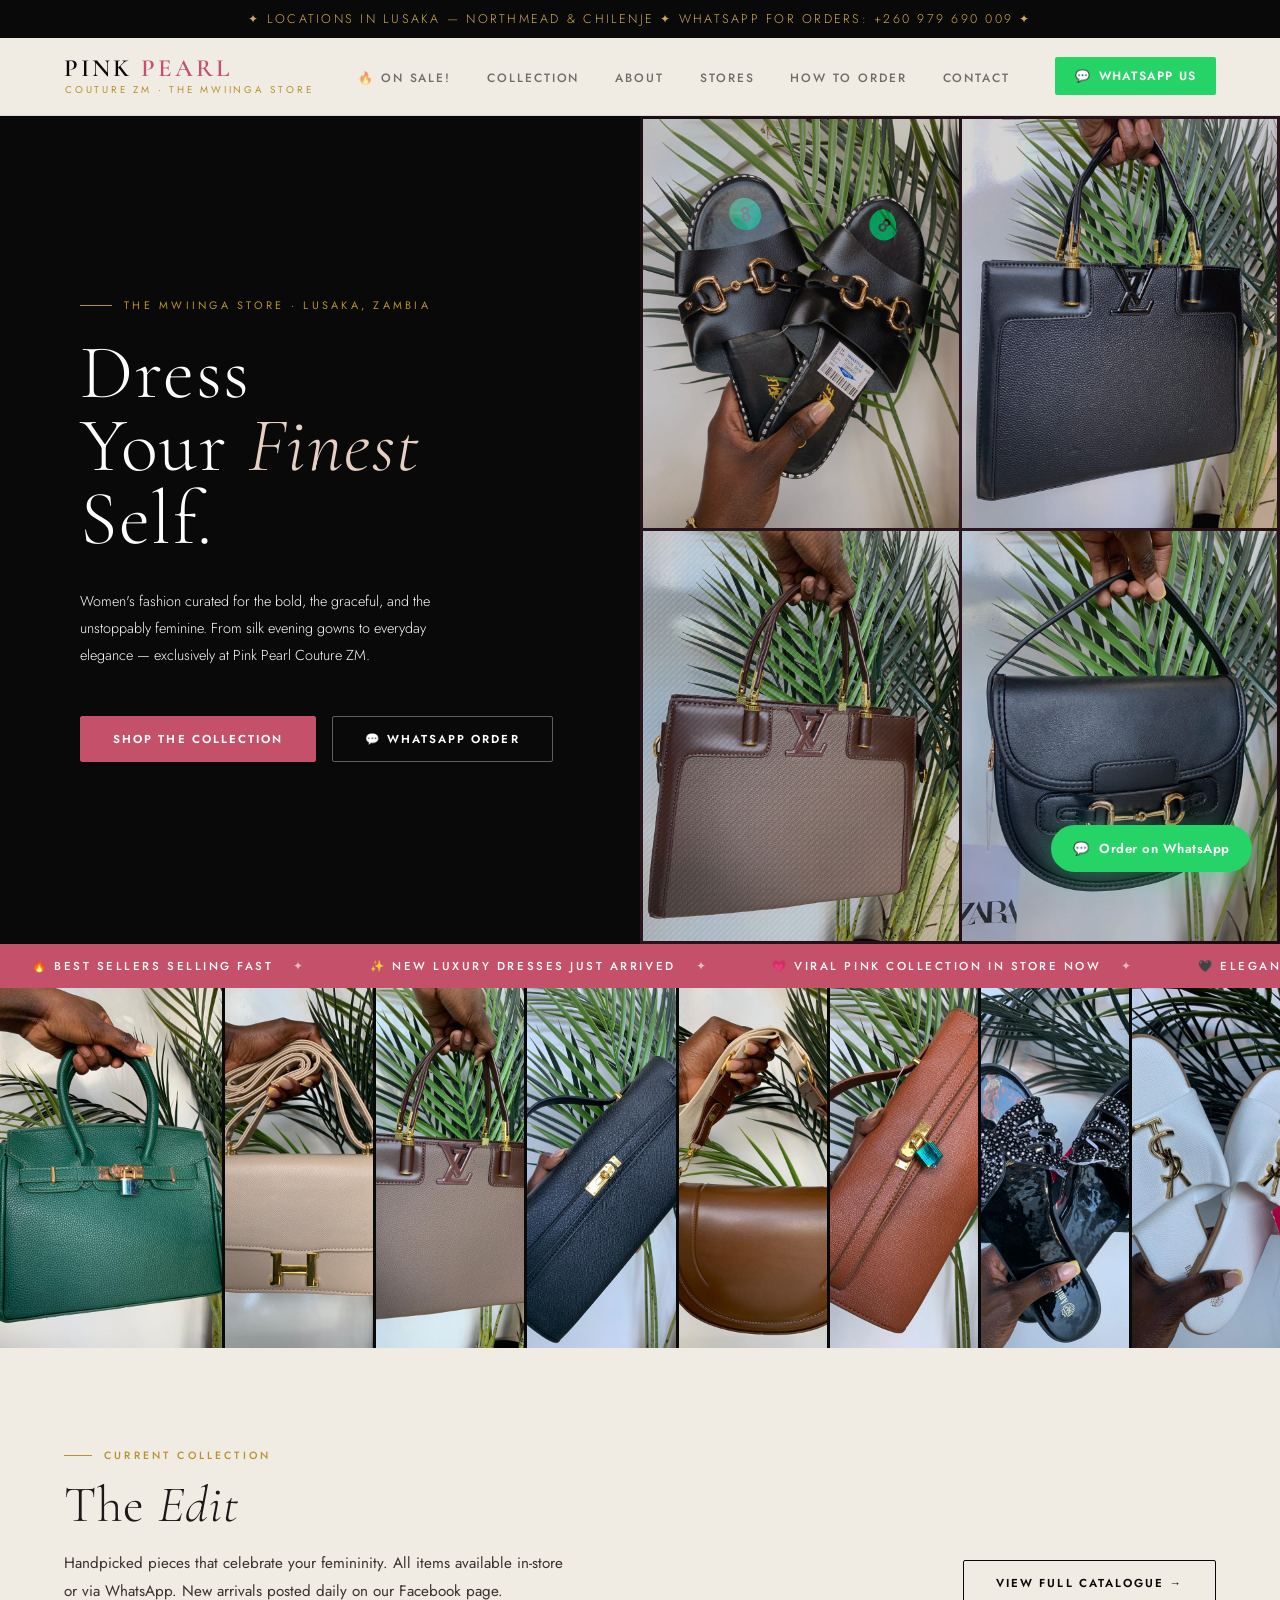
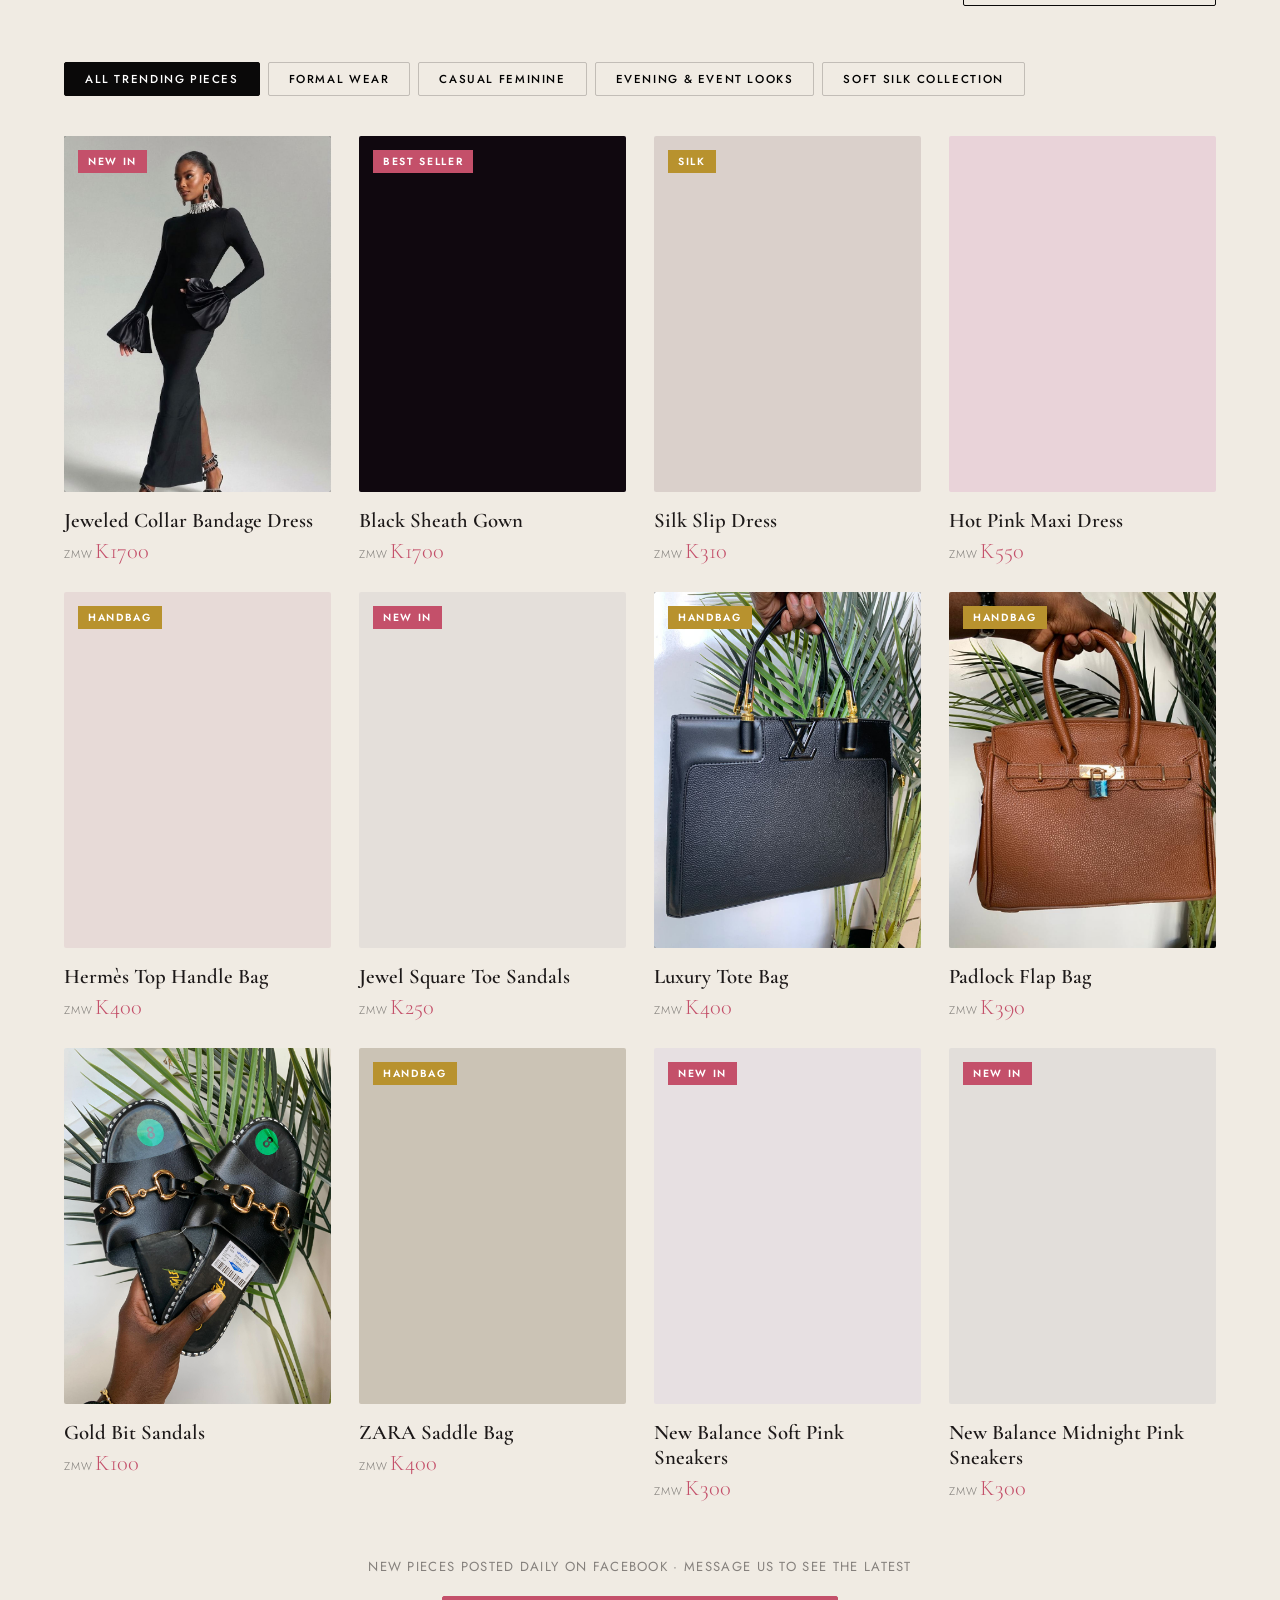
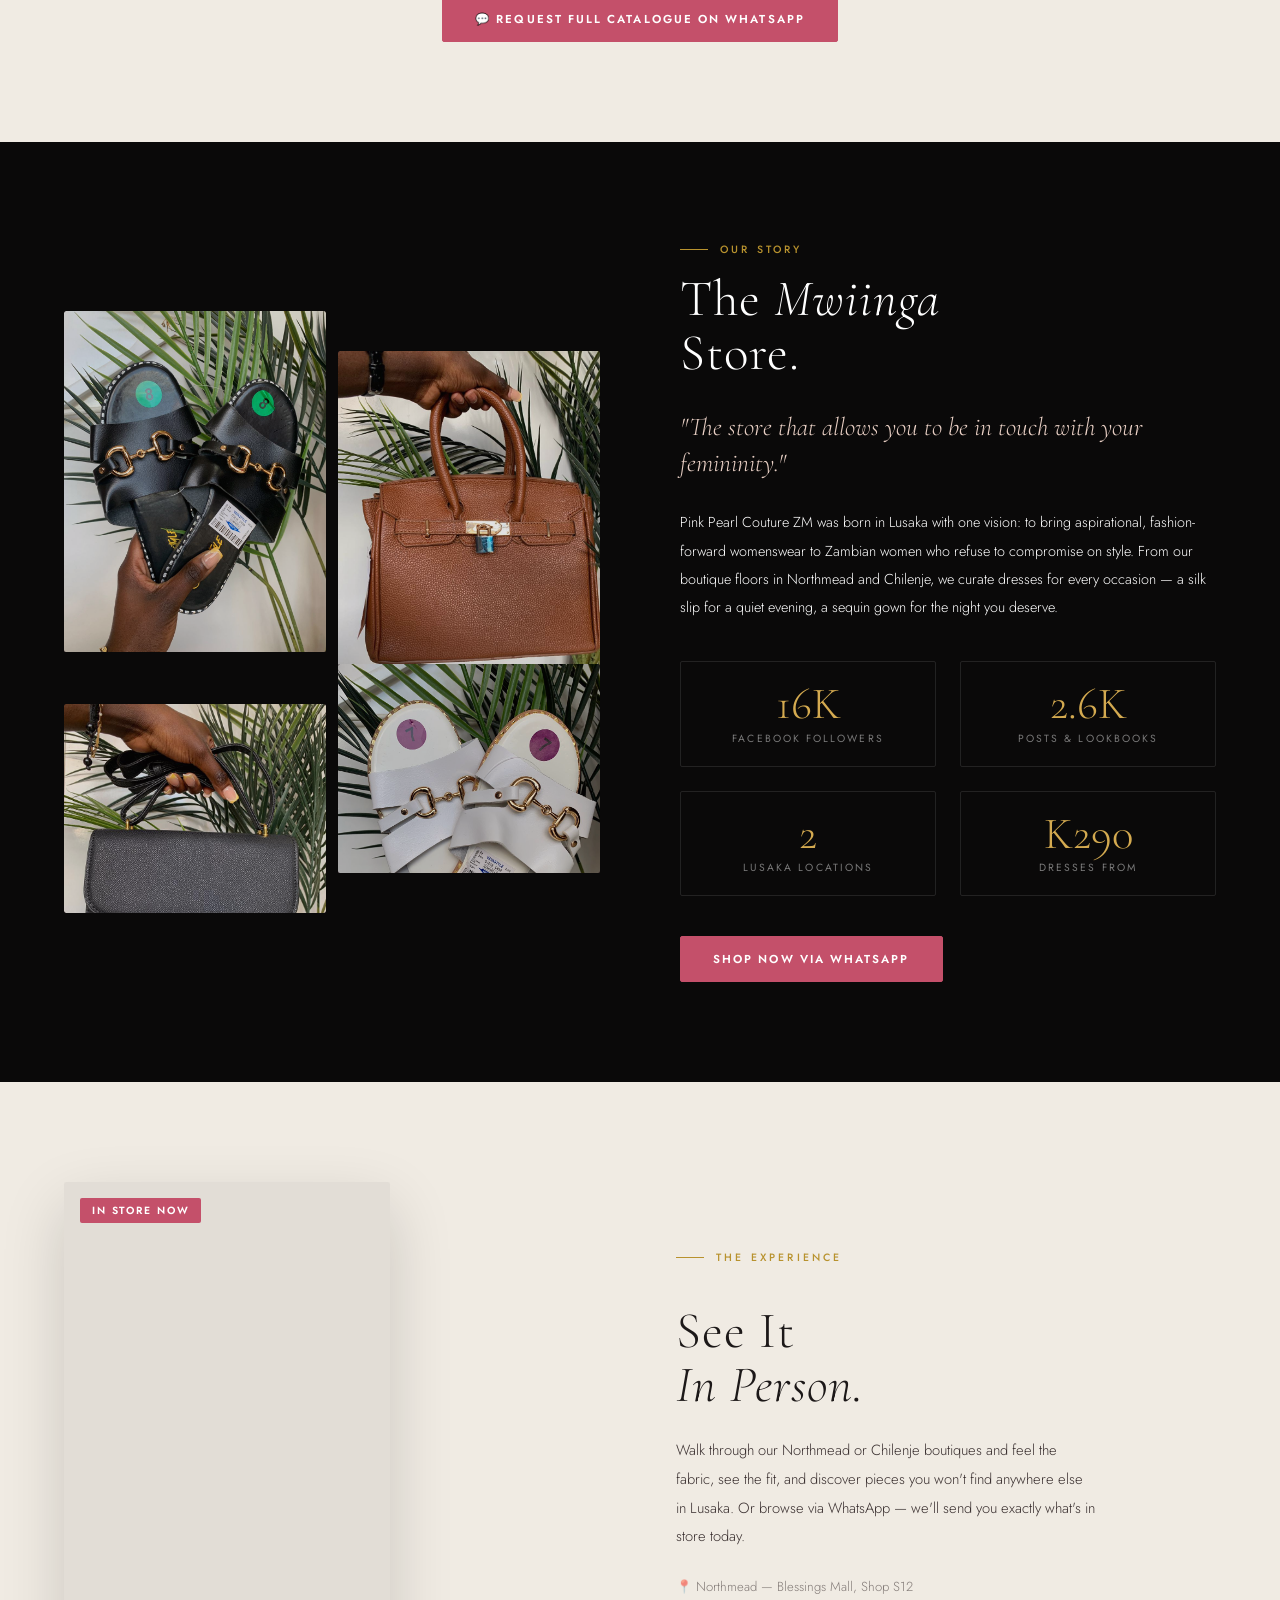
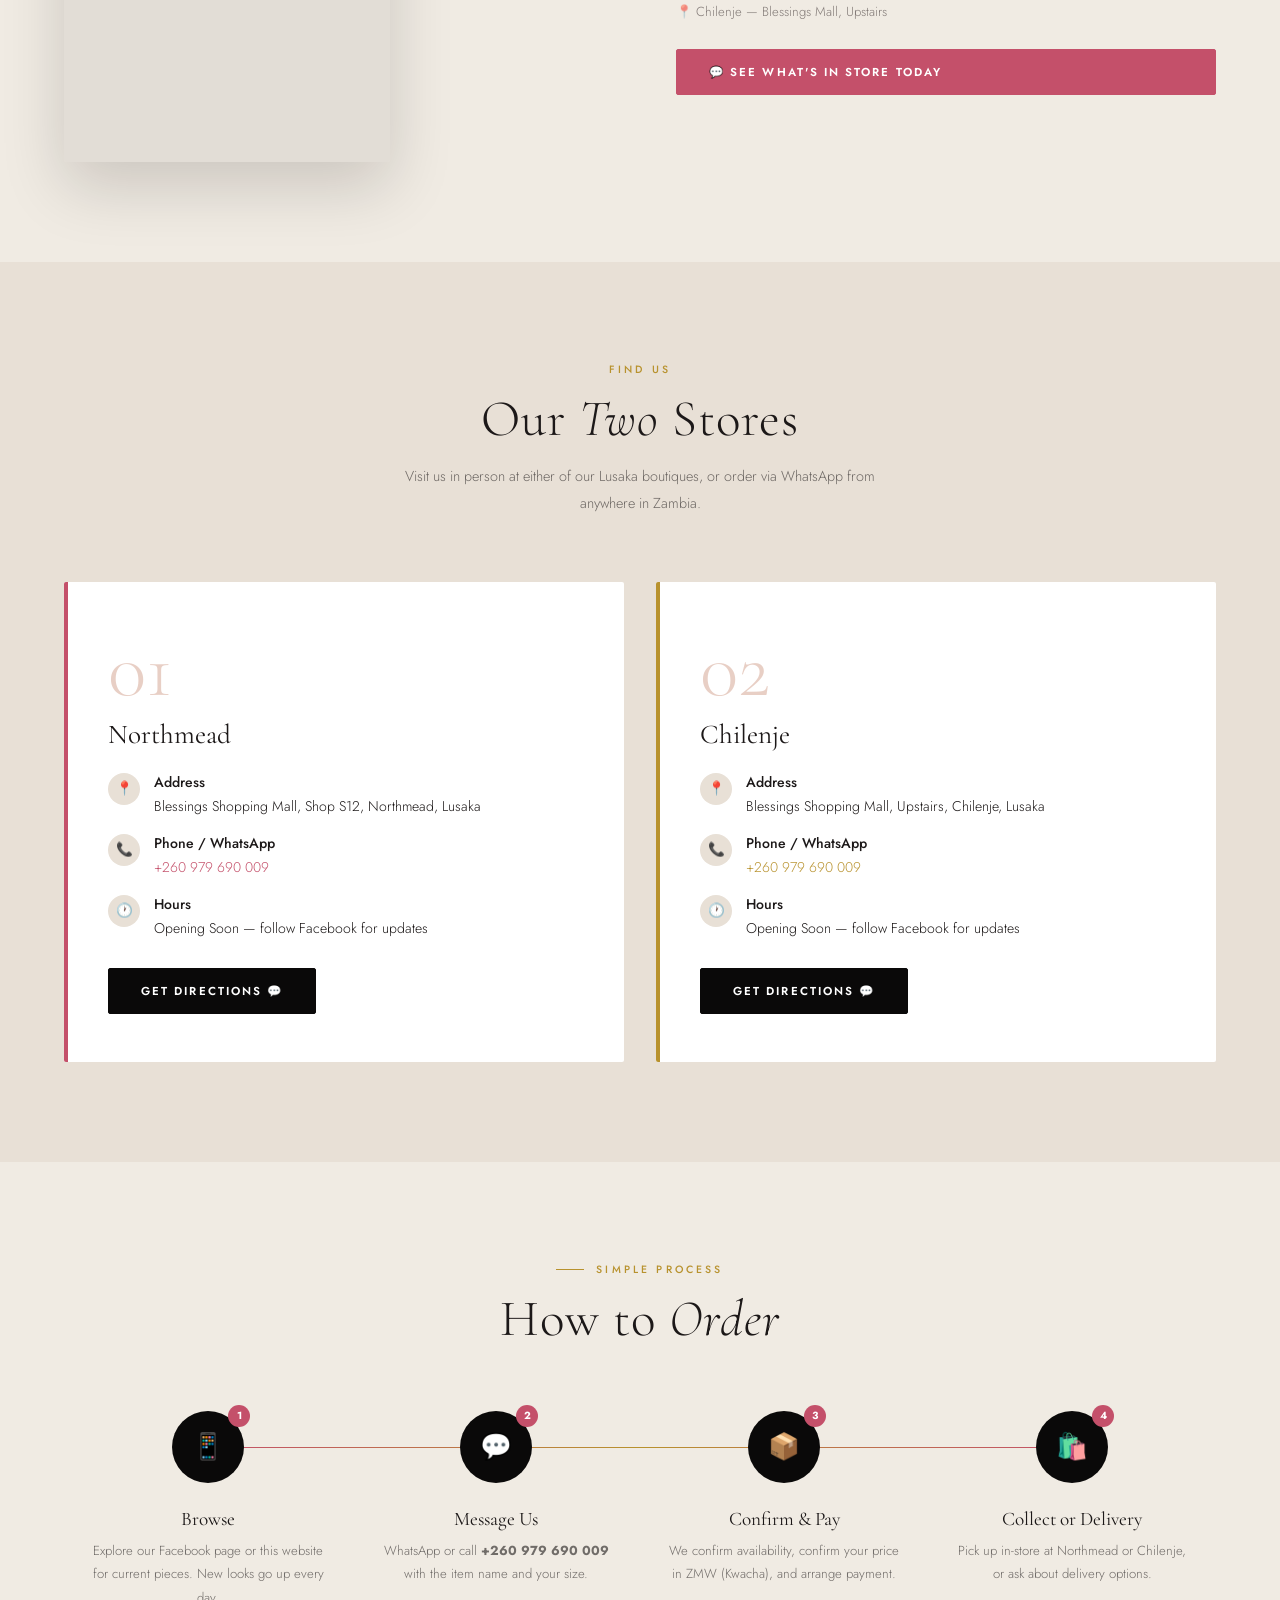
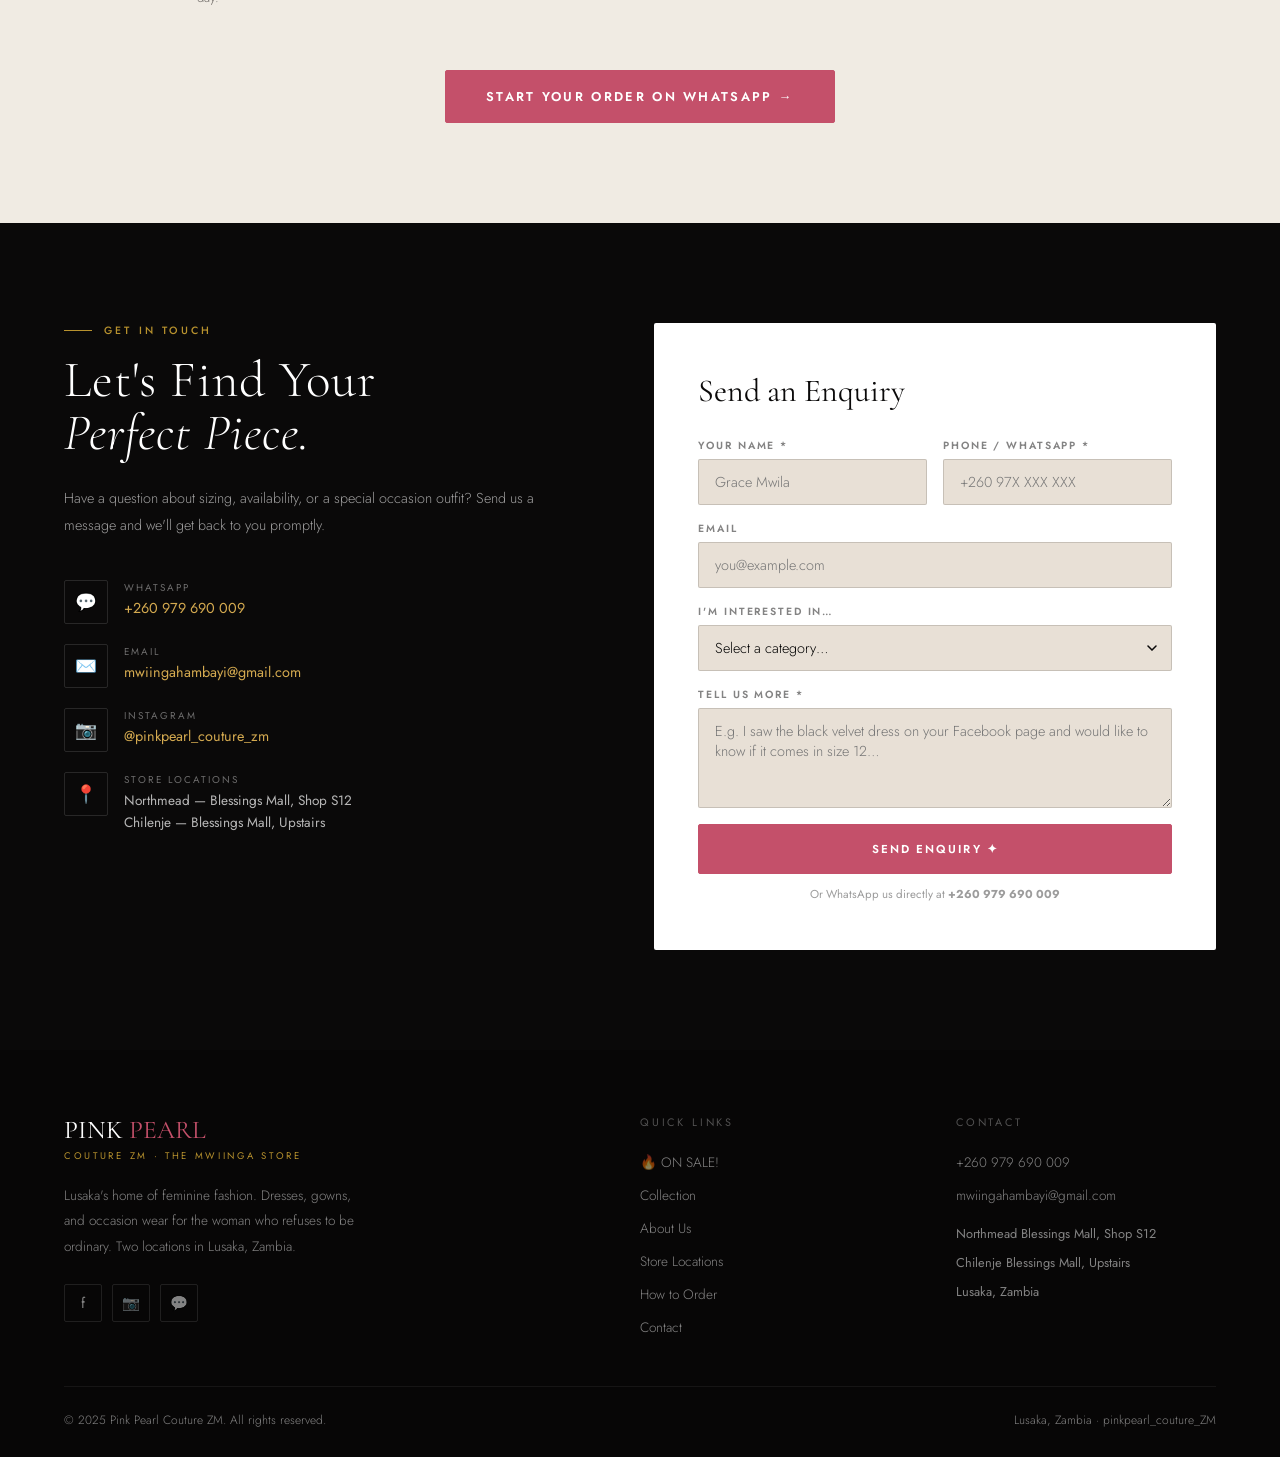
<file: index.html>
<!DOCTYPE html>
<html lang="en">
<head>
  <meta charset="UTF-8" />
  <meta name="viewport" content="width=device-width, initial-scale=1.0" />
  <!-- PRIMARY SEO -->
<title>Pink Pearl Couture ZM | Luxury Women's Fashion Boutique in Lusaka</title>

<meta
  name="description"
  content="Pink Pearl Couture ZM is a luxury women's fashion boutique in Lusaka, Zambia offering dresses, heels, handbags, silk gowns, evening wear and trending feminine fashion."
/>

<meta
  name="keywords"
  content="Pink Pearl Couture, Lusaka boutique, women's fashion Zambia, dresses Lusaka, heels Zambia, handbags Zambia, luxury fashion Lusaka, evening dresses Zambia, feminine fashion Zambia"
/>

<meta name="author" content="Pink Pearl Couture ZM" />

<meta name="robots" content="index, follow" />

<meta name="theme-color" content="#ff2b75" />

<!-- OPEN GRAPH / FACEBOOK -->
<meta property="og:type" content="website" />

<meta
  property="og:title"
  content="Pink Pearl Couture ZM | Luxury Women's Fashion Boutique"
/>

<meta
  property="og:description"
  content="Luxury dresses, handbags, heels and feminine fashion in Lusaka, Zambia."
/>

<meta
  property="og:image"
  content="https://yourdomain.com/assets/images/gallery/WhatsApp%20Image%202026-05-29%20at%2011.19.01.jpeg"
/>

<meta
  property="og:url"
  content="https://yourdomain.com"
/>

<meta property="og:site_name" content="Pink Pearl Couture ZM" />

<!-- TWITTER / X -->
<meta name="twitter:card" content="summary_large_image" />

<meta
  name="twitter:title"
  content="Pink Pearl Couture ZM"
/>

<meta
  name="twitter:description"
  content="Luxury women's fashion boutique in Lusaka, Zambia."
/>

<meta
  name="twitter:image"
  content="https://yourdomain.com/assets/images/gallery/WhatsApp%20Image%202026-05-29%20at%2011.19.01.jpeg"
/>

<!-- CANONICAL -->
<link
  rel="canonical"
  href="https://yourdomain.com"
/>
  <link rel="preconnect" href="https://fonts.googleapis.com" />
  <link rel="preconnect" href="https://fonts.gstatic.com" crossorigin />
  <link href="https://fonts.googleapis.com/css2?family=Cormorant+Garamond:ital,wght@0,300;0,400;0,600;1,300;1,400&family=Jost:wght@300;400;500;600&display=swap" rel="stylesheet" />
  <link rel="preload" as="image" href="./assets/images/gallery/WhatsApp%20Image%202026-05-29%20at%2011.19.01.jpeg" fetchpriority="high" />
  <link rel="stylesheet" href="./assets/css/style.css" />
</head>
<body>

<!-- ANNOUNCEMENT -->
<div class="announce">
  ✦ Locations in Lusaka — Northmead & Chilenje ✦ WhatsApp for Orders: +260 979 690 009 ✦
</div>

<!-- NAVBAR -->
<nav class="nav" id="nav">
  <div class="nav__inner">
    <a href="#" class="nav__logo">
      <span class="nav__logo-main">PINK <span>PEARL</span></span>
      <span class="nav__logo-sub">Couture ZM · The Mwiinga Store</span>
    </a>
    <ul class="nav__links">
      <li><a href="./on-sale.html">🔥 ON SALE!</a></li>
      <li><a href="#catalogue">Collection</a></li>
      <li><a href="#about">About</a></li>
      <li><a href="#locations">Stores</a></li>
      <li><a href="#order">How to Order</a></li>
      <li><a href="#contact">Contact</a></li>
    </ul>
    <div class="nav__actions">
      <a href="https://wa.me/260979690009" class="nav__wa" target="_blank" rel="noopener noreferrer">
        <span>💬</span> WhatsApp Us
      </a>
    </div>
    <button class="hamburger" id="ham" aria-label="Menu">
      <span></span><span></span><span></span>
    </button>
  </div>
  <ul class="mobile-nav" id="mobileNav">
    <li><a href="./on-sale.html">🔥 ON SALE!</a></li>
    <li><a href="#catalogue">Collection</a></li>
    <li><a href="#about">About</a></li>
    <li><a href="#locations">Stores</a></li>
    <li><a href="#order">How to Order</a></li>
    <li><a href="#contact">Contact</a></li>
    <li>
      <a href="https://wa.me/260979690009" target="_blank"
         style="display:flex;align-items:center;gap:8px;background:#25d366;color:#fff;padding:14px 24px;border-radius:2px;font-weight:600;font-size:0.78rem;letter-spacing:0.12em;text-transform:uppercase;">
        💬 WhatsApp: +260 979 690 009
      </a>
    </li>
  </ul>
</nav>

<!-- HERO -->
<header class="hero">
  <div class="hero__left">
    <div class="hero__eyebrow">The Mwiinga Store · Lusaka, Zambia</div>
    <h1 class="reveal">
      Dress<br/>
      Your <em>Finest</em><br/>
      Self.
    </h1>
    <p class="hero__sub reveal">
      Women's fashion curated for the bold, the graceful, and the unstoppably feminine. From silk evening gowns to everyday elegance — exclusively at Pink Pearl Couture ZM.
    </p>
    <div class="hero__ctas reveal">
      <a href="#catalogue" class="btn btn-pink">Shop the Collection</a>
      <a href="https://wa.me/260979690009?text=Hi%2C%20I%20saw%20your%20collection%20and%20would%20like%20to%20enquire" target="_blank" class="btn btn-ghost">💬 WhatsApp Order</a>
    </div>
  </div>
  <div class="hero__right">
    <div class="hero__right-bg"></div>
    <div class="hero__grid">
      <!-- Hero grid: real product photos — largest file first for maximum impact -->
      <div class="hero__grid-item">
        <img src="./assets/images/gallery/WhatsApp%20Image%202026-05-29%20at%2011.19.01.jpeg"
             alt="Pink Pearl Couture — Feature Look"
             class="hero__grid-photo"
             loading="eager"
             fetchpriority="high"
             decoding="async">
      </div>
      <div class="hero__grid-item">
        <img src="./assets/images/gallery/WhatsApp%20Image%202026-05-29%20at%2011.18.35%20%281%29.jpeg"
             alt="Pink Pearl Couture — Evening Wear"
             class="hero__grid-photo"
             loading="eager">
      </div>
      <div class="hero__grid-item">
        <img src="./assets/images/gallery/WhatsApp%20Image%202026-05-29%20at%2011.18.35%20%282%29.jpeg"
             alt="Pink Pearl Couture — Fashion"
             class="hero__grid-photo"
             loading="eager">
      </div>
      <div class="hero__grid-item">
        <img src="./assets/images/gallery/WhatsApp%20Image%202026-05-29%20at%2011.18.39.jpeg"
             alt="Pink Pearl Couture — Style"
             class="hero__grid-photo"
             loading="eager">
      </div>
    </div>
  </div>
</header>

<!-- TICKER -->
<div class="ticker" aria-hidden="true">
  <div class="ticker__track">

    <span class="ticker__item">🔥 BEST SELLERS SELLING FAST</span>

    <span class="ticker__item">✨ New Luxury Dresses Just Arrived</span>

    <span class="ticker__item">💗 Viral Pink Collection In Store Now</span>

    <span class="ticker__item">🖤 Elegant Evening Pieces Available Today</span>

    <span class="ticker__item">👠 Trending Heels & Luxury Shoes</span>

    <span class="ticker__item">👜 Handbags Customers Keep Asking For</span>

    <span class="ticker__item">💎 Premium Looks Without Premium Prices</span>

    <span class="ticker__item">🌸 New Feminine Styles Added Daily</span>

    <span class="ticker__item">🔥 Limited Pieces — Once Gone, They're Gone</span>

    <span class="ticker__item">✨ Ready-To-Wear Looks Available Right Now</span>

    <span class="ticker__item">💬 Shop Instantly Via WhatsApp</span>

    <span class="ticker__item">📍 Visit Our Northmead & Chilenje Stores</span>

    <!-- DUPLICATED FOR SMOOTH LOOP -->

    <span class="ticker__item">🔥 BEST SELLERS SELLING FAST</span>

    <span class="ticker__item">✨ New Luxury Dresses Just Arrived</span>

    <span class="ticker__item">💗 Viral Pink Collection In Store Now</span>

    <span class="ticker__item">🖤 Elegant Evening Pieces Available Today</span>

    <span class="ticker__item">👠 Trending Heels & Luxury Shoes</span>

    <span class="ticker__item">👜 Handbags Customers Keep Asking For</span>

    <span class="ticker__item">💎 Premium Looks Without Premium Prices</span>

    <span class="ticker__item">🌸 New Feminine Styles Added Daily</span>

    <span class="ticker__item">🔥 Limited Pieces — Once Gone, They're Gone</span>

    <span class="ticker__item">✨ Ready-To-Wear Looks Available Right Now</span>

    <span class="ticker__item">💬 Shop Instantly Via WhatsApp</span>

    <span class="ticker__item">📍 Visit Our Northmead & Chilenje Stores</span>

  </div>
</div>

<!-- GALLERY STRIP — 8 images, expand-on-hover accordion layout -->
<section class="gallery-strip" aria-label="Pink Pearl Couture — Fashion Gallery">
  <div class="gallery-strip__inner">

    <div class="gallery-strip__item">
      <img src="./assets/images/gallery/WhatsApp%20Image%202026-05-29%20at%2011.19.02%20%281%29.jpeg"
           alt="Pink Pearl Couture Collection" class="gallery-strip__img" loading="lazy">
      <div class="gallery-strip__overlay">
        <a href="https://wa.me/260979690009?text=Hi%2C%20I%27d%20like%20to%20enquire%20about%20this%20piece"
           target="_blank" class="gallery-strip__wa">💬 Enquire</a>
      </div>
    </div>

    <div class="gallery-strip__item">
      <img src="./assets/images/gallery/WhatsApp%20Image%202026-05-29%20at%2011.19.03%20%281%29.jpeg"
           alt="Pink Pearl Couture — Luxury Handbag" class="gallery-strip__img" loading="lazy" decoding="async">
      <div class="gallery-strip__overlay">
        <a href="https://wa.me/260979690009?text=Hi%2C%20I%27d%20like%20to%20enquire%20about%20this%20piece"
           target="_blank" class="gallery-strip__wa">💬 Enquire</a>
      </div>
    </div>

    <div class="gallery-strip__item">
      <img src="./assets/images/gallery/WhatsApp%20Image%202026-05-29%20at%2011.19.04%20%281%29.jpeg"
           alt="Pink Pearl Couture Collection" class="gallery-strip__img" loading="lazy">
      <div class="gallery-strip__overlay">
        <a href="https://wa.me/260979690009?text=Hi%2C%20I%27d%20like%20to%20enquire%20about%20this%20piece"
           target="_blank" class="gallery-strip__wa">💬 Enquire</a>
      </div>
    </div>

    <div class="gallery-strip__item">
      <img src="./assets/images/gallery/WhatsApp%20Image%202026-05-29%20at%2011.19.04%20%282%29.jpeg"
           alt="Pink Pearl Couture Collection" class="gallery-strip__img" loading="lazy">
      <div class="gallery-strip__overlay">
        <a href="https://wa.me/260979690009?text=Hi%2C%20I%27d%20like%20to%20enquire%20about%20this%20piece"
           target="_blank" class="gallery-strip__wa">💬 Enquire</a>
      </div>
    </div>

    <div class="gallery-strip__item">
      <img src="./assets/images/gallery/WhatsApp%20Image%202026-05-29%20at%2011.19.01%20%281%29.jpeg"
           alt="Pink Pearl Couture Collection" class="gallery-strip__img" loading="lazy">
      <div class="gallery-strip__overlay">
        <a href="https://wa.me/260979690009?text=Hi%2C%20I%27d%20like%20to%20enquire%20about%20this%20piece"
           target="_blank" class="gallery-strip__wa">💬 Enquire</a>
      </div>
    </div>

    <div class="gallery-strip__item">
      <img src="./assets/images/gallery/WhatsApp%20Image%202026-05-29%20at%2011.19.01%20%282%29.jpeg"
           alt="Pink Pearl Couture Collection" class="gallery-strip__img" loading="lazy">
      <div class="gallery-strip__overlay">
        <a href="https://wa.me/260979690009?text=Hi%2C%20I%27d%20like%20to%20enquire%20about%20this%20piece"
           target="_blank" class="gallery-strip__wa">💬 Enquire</a>
      </div>
    </div>

    <div class="gallery-strip__item">
      <img src="./assets/images/gallery/WhatsApp%20Image%202026-05-29%20at%2011.19.02.jpeg"
           alt="Pink Pearl Couture Collection" class="gallery-strip__img" loading="lazy">
      <div class="gallery-strip__overlay">
        <a href="https://wa.me/260979690009?text=Hi%2C%20I%27d%20like%20to%20enquire%20about%20this%20piece"
           target="_blank" class="gallery-strip__wa">💬 Enquire</a>
      </div>
    </div>

    <div class="gallery-strip__item">
      <img src="./assets/images/gallery/WhatsApp%20Image%202026-05-29%20at%2011.19.02%20%282%29.jpeg"
           alt="Pink Pearl Couture Collection" class="gallery-strip__img" loading="lazy">
      <div class="gallery-strip__overlay">
        <a href="https://wa.me/260979690009?text=Hi%2C%20I%27d%20like%20to%20enquire%20about%20this%20piece"
           target="_blank" class="gallery-strip__wa">💬 Enquire</a>
      </div>
    </div>

  </div>
</section>

<!-- CATALOGUE -->
<section class="catalogue" id="catalogue">
  <div class="container">
    <div class="catalogue__header">
      <div class="catalogue__intro">
        <div class="section-label">Current Collection</div>
        <h2 class="section-title">The <em>Edit</em></h2>
        <p>Handpicked pieces that celebrate your femininity. All items available in-store or via WhatsApp. New arrivals posted daily on our Facebook page.</p>
      </div>
      <a href="./on-sale.html" class="btn btn-outline-dark">View Full Catalogue →</a>
    </div>

    <div class="catalogue__filters">
      <button class="filter-btn active" onclick="filterCat(this,'all')">All Trending Pieces</button>
      <button class="filter-btn" onclick="filterCat(this,'formal')">Formal Wear</button>
      <button class="filter-btn" onclick="filterCat(this,'casual')">Casual Feminine</button>
      <button class="filter-btn" onclick="filterCat(this,'evening')">Evening & Event Looks</button>
      <button class="filter-btn" onclick="filterCat(this,'silk')"> Soft Silk Collection</button>
    </div>

    <div class="catalogue__grid" id="catalogueGrid">

      <!-- Jeweled Collar Bandage Dress -->
      <div class="product-card reveal" data-cat="evening">
        <div class="product-card__img bg-ink">
          <img src="./assets/images/gallery/1780106942290.png"
               alt="Jeweled Collar Bandage Dress"
               class="product-card__photo"
               loading="lazy"
               decoding="async">
          <div class="product-card__badge">New In</div>
          <a href="https://wa.me/260979690009?text=Hi%2C%20I%27m%20interested%20in%20the%20Jeweled%20Collar%20Bandage%20Dress%20K1700" target="_blank" class="product-card__wa" title="Order on WhatsApp">💬</a>
        </div>
        <div class="product-card__name">Jeweled Collar Bandage Dress</div>
        <div class="product-card__meta">
          <div class="product-card__price"><span>ZMW</span>K1700</div>
        </div>
      </div>

      <!-- Black Sheath Gown -->
      <div class="product-card reveal" data-cat="evening">
        <div class="product-card__img" style="background:#110810;">
          <img src="./assets/images/gallery/1780106793559.png"
               alt="Black Sheath Gown"
               class="product-card__photo"
               loading="lazy"
               decoding="async">
          <div class="product-card__badge">Best Seller</div>
          <a href="https://wa.me/260979690009?text=Hi%2C%20I%27m%20interested%20in%20the%20Black%20Sheath%20Gown%20K1700" target="_blank" class="product-card__wa" title="Order on WhatsApp">💬</a>
        </div>
        <div class="product-card__name">Black Sheath Gown</div>
        <div class="product-card__meta">
          <div class="product-card__price"><span>ZMW</span>K1700</div>
        </div>
      </div>

      <!-- Silk Slip Dress -->
      <div class="product-card reveal" data-cat="silk">
        <div class="product-card__img bg-dusty">
          <img src="./assets/images/gallery/1780109451603.png"
               alt="Silk Slip Dress"
               class="product-card__photo"
               loading="lazy"
               decoding="async">
          <div class="product-card__badge gold">Silk</div>
          <a href="https://wa.me/260979690009?text=Hi%2C%20I%27m%20interested%20in%20the%20Silk%20Slip%20Dress%20K310" target="_blank" class="product-card__wa">💬</a>
        </div>
        <div class="product-card__name">Silk Slip Dress</div>
        <div class="product-card__meta">
          <div class="product-card__price"><span>ZMW</span>K310</div>
        </div>
      </div>

      <!-- Hot Pink Maxi Dress -->
      <div class="product-card reveal" data-cat="casual">
        <div class="product-card__img bg-pink">
          <img src="./assets/images/gallery/1780105117711.png"
               alt="Hot Pink Maxi Dress"
               class="product-card__photo"
               loading="lazy"
               decoding="async">
          <a href="https://wa.me/260979690009?text=Hi%2C%20I%27m%20interested%20in%20the%20Hot%20Pink%20Maxi%20Dress%20K550" target="_blank" class="product-card__wa">💬</a>
        </div>
        <div class="product-card__name">Hot Pink Maxi Dress</div>
        <div class="product-card__meta">
          <div class="product-card__price"><span>ZMW</span>K550</div>
        </div>
      </div>

      <!-- Hermes Top Handle Bag -->
      <div class="product-card reveal" data-cat="formal">
        <div class="product-card__img bg-blush">
          <img src="./assets/images/gallery/WhatsApp%20Image%202026-05-29%20at%2011.18.40%20%282%29.jpeg"
               alt="Herm&#232;s Top Handle Bag"
               class="product-card__photo product-card__photo--center"
               loading="lazy"
               decoding="async">
          <div class="product-card__badge gold">Handbag</div>
          <a href="https://wa.me/260979690009?text=Hi%2C%20I%27m%20interested%20in%20the%20Herm%C3%A8s%20Top%20Handle%20Bag%20K400" target="_blank" class="product-card__wa">💬</a>
        </div>
        <div class="product-card__name">Herm&#232;s Top Handle Bag</div>
        <div class="product-card__meta">
          <div class="product-card__price"><span>ZMW</span>K400</div>
        </div>
      </div>

      <!-- Jewel Square Toe Sandals -->
      <div class="product-card reveal" data-cat="casual">
        <div class="product-card__img" style="background:#f2ede8;">
          <img src="./assets/images/gallery/WhatsApp%20Image%202026-05-29%20at%2011.18.40%20%281%29.jpeg"
               alt="Jewel Square Toe Sandals"
               class="product-card__photo product-card__photo--center"
               loading="lazy"
               decoding="async">
          <div class="product-card__badge">New In</div>
          <a href="https://wa.me/260979690009?text=Hi%2C%20I%27m%20interested%20in%20the%20Jewel%20Square%20Toe%20Sandals%20K250" target="_blank" class="product-card__wa">💬</a>
        </div>
        <div class="product-card__name">Jewel Square Toe Sandals</div>
        <div class="product-card__meta">
          <div class="product-card__price"><span>ZMW</span>K250</div>
        </div>
      </div>

      <!-- Luxury Tote Bag -->
      <div class="product-card reveal" data-cat="formal">
        <div class="product-card__img bg-ink">
          <img src="./assets/images/gallery/WhatsApp%20Image%202026-05-29%20at%2011.18.35%20%281%29.jpeg"
               alt="Luxury Tote Bag"
               class="product-card__photo product-card__photo--center"
               loading="lazy"
               decoding="async">
          <div class="product-card__badge gold">Handbag</div>
          <a href="https://wa.me/260979690009?text=Hi%2C%20I%27m%20interested%20in%20the%20Luxury%20Tote%20Bag%20K400" target="_blank" class="product-card__wa">💬</a>
        </div>
        <div class="product-card__name">Luxury Tote Bag</div>
        <div class="product-card__meta">
          <div class="product-card__price"><span>ZMW</span>K400</div>
        </div>
      </div>

      <!-- Padlock Flap Bag -->
      <div class="product-card reveal" data-cat="formal">
        <div class="product-card__img" style="background:#e8ddd0;">
          <img src="./assets/images/gallery/WhatsApp%20Image%202026-05-29%20at%2011.19.00%20%281%29.jpeg"
               alt="Padlock Flap Bag"
               class="product-card__photo product-card__photo--center"
               loading="lazy"
               decoding="async">
          <div class="product-card__badge gold">Handbag</div>
          <a href="https://wa.me/260979690009?text=Hi%2C%20I%27m%20interested%20in%20the%20padlock%20flap%20bag%20K390" target="_blank" class="product-card__wa">💬</a>
        </div>
        <div class="product-card__name">Padlock Flap Bag</div>
        <div class="product-card__meta">
          <div class="product-card__price"><span>ZMW</span>K390</div>
        </div>
      </div>

      <!-- Gold Bit Sandals -->
      <div class="product-card reveal" data-cat="casual">
        <div class="product-card__img" style="background:#f5f0ea;">
          <img src="./assets/images/gallery/WhatsApp%20Image%202026-05-29%20at%2011.19.01.jpeg"
               alt="Gold Bit Sandals"
               class="product-card__photo product-card__photo--center"
               loading="lazy"
               decoding="async">
          <a href="https://wa.me/260979690009?text=Hi%2C%20I%27m%20interested%20in%20the%20Gold%20Bit%20Sandals%20K100" target="_blank" class="product-card__wa">💬</a>
        </div>
        <div class="product-card__name">Gold Bit Sandals</div>
        <div class="product-card__meta">
          <div class="product-card__price"><span>ZMW</span>K100</div>
        </div>
      </div>

      <!-- ZARA Saddle Bag -->
      <div class="product-card reveal" data-cat="formal">
        <div class="product-card__img" style="background:#d8cfc0;">
          <img src="./assets/images/gallery/WhatsApp%20Image%202026-05-29%20at%2011.18.59.jpeg"
               alt="ZARA Saddle Bag"
               class="product-card__photo product-card__photo--center"
               loading="lazy"
               decoding="async">
          <div class="product-card__badge gold">Handbag</div>
          <a href="https://wa.me/260979690009?text=Hi%2C%20I%27m%20interested%20in%20the%20ZARA%20Saddle%20Bag%20K400" target="_blank" class="product-card__wa">💬</a>
        </div>
        <div class="product-card__name">ZARA Saddle Bag</div>
        <div class="product-card__meta">
          <div class="product-card__price"><span>ZMW</span>K400</div>
        </div>
      </div>

      <!-- New Balance Soft Pink Sneakers -->
      <div class="product-card reveal" data-cat="casual">
        <div class="product-card__img" style="background:#f5eef0;">
          <img src="./assets/images/gallery/WhatsApp%20Image%202026-05-29%20at%2011.18.38%20%282%29.jpeg"
               alt="New Balance Soft Pink Sneakers"
               class="product-card__photo product-card__photo--center"
               loading="lazy"
               decoding="async">
          <div class="product-card__badge">New In</div>
          <a href="https://wa.me/260979690009?text=Hi%2C%20I%27m%20interested%20in%20the%20New%20Balance%20Soft%20Pink%20Sneakers%20K300" target="_blank" class="product-card__wa">💬</a>
        </div>
        <div class="product-card__name">New Balance Soft Pink Sneakers</div>
        <div class="product-card__meta">
          <div class="product-card__price"><span>ZMW</span>K300</div>
        </div>
      </div>

      <!-- New Balance Midnight Pink Sneakers -->
      <div class="product-card reveal" data-cat="casual">
        <div class="product-card__img" style="background:#f0ece8;">
          <img src="./assets/images/gallery/WhatsApp%20Image%202026-05-29%20at%2011.18.41%20%281%29.jpeg"
               alt="New Balance Midnight Pink Sneakers"
               class="product-card__photo product-card__photo--center"
               loading="lazy"
               decoding="async">
          <div class="product-card__badge">New In</div>
          <a href="https://wa.me/260979690009?text=Hi%2C%20I%27m%20interested%20in%20the%20New%20Balance%20Midnight%20Pink%20Sneakers%20K300" target="_blank" class="product-card__wa">💬</a>
        </div>
        <div class="product-card__name">New Balance Midnight Pink Sneakers</div>
        <div class="product-card__meta">
          <div class="product-card__price"><span>ZMW</span>K300</div>
        </div>
      </div>

    </div>

    <div style="text-align:center; margin-top:56px;">
      <p style="font-size:0.82rem;opacity:0.5;margin-bottom:20px;letter-spacing:0.1em;text-transform:uppercase;">New pieces posted daily on Facebook · Message us to see the latest</p>
      <a href="https://wa.me/260979690009?text=Hi%2C%20please%20send%20me%20your%20latest%20catalogue" target="_blank" class="btn btn-pink">
        💬 Request Full Catalogue on WhatsApp
      </a>
    </div>
  </div>
</section>

<!-- ABOUT -->
<section class="about" id="about">
  <div class="container">
    <div class="about__inner">
      <div class="about__visual">

        <div class="about__photo">
          <div class="about__photo-inner">
            <img src="./assets/images/gallery/WhatsApp%20Image%202026-05-29%20at%2011.18.35.jpeg"
                 alt="Pink Pearl Couture — The Mwiinga Store"
                 class="about__photo-img"
                 loading="lazy">
          </div>
        </div>

        <div class="about__photo">
          <div class="about__photo-inner" style="background:#1e1520;">
            <img src="./assets/images/gallery/WhatsApp%20Image%202026-05-29%20at%2011.19.00%20%281%29.jpeg"
                 alt="Pink Pearl Couture — Evening Collection"
                 class="about__photo-img"
                 loading="lazy">
          </div>
        </div>

        <div class="about__photo">
          <div class="about__photo-inner" style="padding-top:80%;background:#231318;">
            <img src="./assets/images/gallery/WhatsApp%20Image%202026-05-29%20at%2011.18.58.jpeg"
                 alt="Pink Pearl Couture — Feminine Style"
                 class="about__photo-img"
                 loading="lazy">
          </div>
        </div>

        <div class="about__photo">
          <div class="about__photo-inner" style="padding-top:80%;background:#1a0d12;">
            <img src="./assets/images/gallery/WhatsApp%20Image%202026-05-29%20at%2011.18.41.jpeg"
                 alt="Pink Pearl Couture — Luxury Pieces"
                 class="about__photo-img"
                 loading="lazy">
          </div>
        </div>

      </div>
      <div class="about__content">
        <div class="section-label">Our Story</div>
        <h2 class="section-title reveal" style="color:#fff;">The <em>Mwiinga</em><br/>Store.</h2>
        <p class="about__tagline reveal">"The store that allows you to be in touch with your femininity."</p>
        <p class="about__text reveal">
          Pink Pearl Couture ZM was born in Lusaka with one vision: to bring aspirational, fashion-forward womenswear to Zambian women who refuse to compromise on style. From our boutique floors in Northmead and Chilenje, we curate dresses for every occasion — a silk slip for a quiet evening, a sequin gown for the night you deserve.
        </p>
        <div class="about__stats reveal">
          <div class="about__stat">
            <span class="about__stat-num">16K</span>
            <div class="about__stat-label">Facebook Followers</div>
          </div>
          <div class="about__stat">
            <span class="about__stat-num">2.6K</span>
            <div class="about__stat-label">Posts & Lookbooks</div>
          </div>
          <div class="about__stat">
            <span class="about__stat-num">2</span>
            <div class="about__stat-label">Lusaka Locations</div>
          </div>
          <div class="about__stat">
            <span class="about__stat-num">K290</span>
            <div class="about__stat-label">Dresses From</div>
          </div>
        </div>
        <div class="reveal">
          <a href="https://wa.me/260979690009" target="_blank" class="btn btn-pink">Shop Now via WhatsApp</a>
        </div>
      </div>
    </div>
  </div>
</section>

<!-- VIDEO REEL SECTION — In-store motion footage -->
<section class="reel-section">
  <div class="container">
    <div class="reel-section__inner">
      <div class="reel-section__video-wrap">
        <span class="reel-section__badge">In Store Now</span>
        <video
          id="reelVideo"
          src="./assets/images/gallery/WhatsApp%20Video%202026-05-29%20at%2011.18.36.mp4"
          autoplay
          muted
          loop
          playsinline
          class="reel-video"
          aria-label="Pink Pearl Couture in-store fashion reel"
          onloadedmetadata="this.muted=true;this.volume=0;"
          onplay="this.muted=true;this.volume=0;">
        </video>
      </div>
      <div class="reel-section__content">
        <div class="section-label">The Experience</div>
        <h2 class="section-title reveal">See It<br/><em>In Person.</em></h2>
        <p class="reveal">
          Walk through our Northmead or Chilenje boutiques and feel the fabric, see the fit, and discover pieces you won't find anywhere else in Lusaka. Or browse via WhatsApp — we'll send you exactly what's in store today.
        </p>
        <p class="reveal" style="opacity:0.6;font-size:0.82rem;line-height:1.9;">
          📍 Northmead — Blessings Mall, Shop S12<br/>
          📍 Chilenje — Blessings Mall, Upstairs
        </p>
        <a href="https://wa.me/260979690009?text=Hi%2C%20please%20show%20me%20what%27s%20in%20store%20today" target="_blank" class="btn btn-pink reveal">
          💬 See What's In Store Today
        </a>
      </div>
    </div>
  </div>
</section>

<!-- LOCATIONS -->
<section class="locations" id="locations">
  <div class="container">
    <div class="locations__header">
      <div class="section-label">Find Us</div>
      <h2 class="section-title">Our <em>Two</em> Stores</h2>
      <p style="margin-top:16px;font-size:0.9rem;opacity:0.6;max-width:480px;margin-left:auto;margin-right:auto;font-weight:300;line-height:1.9;">
        Visit us in person at either of our Lusaka boutiques, or order via WhatsApp from anywhere in Zambia.
      </p>
    </div>
    <div class="locations__grid">
      <div class="location-card reveal">
        <div class="location-card__number">01</div>
        <h3>Northmead</h3>
        <div class="location-card__details">
          <div class="location-card__detail">
            <div class="location-card__detail-icon">📍</div>
            <div>
              <strong>Address</strong>
              Blessings Shopping Mall, Shop S12, Northmead, Lusaka
            </div>
          </div>
          <div class="location-card__detail">
            <div class="location-card__detail-icon">📞</div>
            <div>
              <strong>Phone / WhatsApp</strong>
              <a href="tel:+260979690009" style="color:var(--pink);">+260 979 690 009</a>
            </div>
          </div>
          <div class="location-card__detail">
            <div class="location-card__detail-icon">🕐</div>
            <div>
              <strong>Hours</strong>
              Opening Soon — follow Facebook for updates
            </div>
          </div>
        </div>
        <a href="https://wa.me/260979690009?text=Hi%2C%20I%27d%20like%20directions%20to%20your%20Northmead%20store" target="_blank" class="btn btn-dark" style="margin-top:28px;">Get Directions 💬</a>
      </div>

      <div class="location-card reveal">
        <div class="location-card__number">02</div>
        <h3>Chilenje</h3>
        <div class="location-card__details">
          <div class="location-card__detail">
            <div class="location-card__detail-icon">📍</div>
            <div>
              <strong>Address</strong>
              Blessings Shopping Mall, Upstairs, Chilenje, Lusaka
            </div>
          </div>
          <div class="location-card__detail">
            <div class="location-card__detail-icon">📞</div>
            <div>
              <strong>Phone / WhatsApp</strong>
              <a href="tel:+260979690009" style="color:var(--gold);">+260 979 690 009</a>
            </div>
          </div>
          <div class="location-card__detail">
            <div class="location-card__detail-icon">🕐</div>
            <div>
              <strong>Hours</strong>
              Opening Soon — follow Facebook for updates
            </div>
          </div>
        </div>
        <a href="https://wa.me/260979690009?text=Hi%2C%20I%27d%20like%20directions%20to%20your%20Chilenje%20store" target="_blank" class="btn btn-dark" style="margin-top:28px;">Get Directions 💬</a>
      </div>
    </div>
  </div>
</section>

<!-- HOW TO ORDER -->
<section class="howto" id="order">
  <div class="container">
    <div class="howto__header">
      <div class="section-label" style="justify-content:center;">
        <span style="display:block;width:28px;height:1px;background:var(--gold);"></span>
        Simple Process
      </div>
      <h2 class="section-title" style="margin-top:12px;">How to <em>Order</em></h2>
    </div>
    <div class="howto__steps">
      <div class="howto__step reveal">
        <div class="howto__step-circle">
          📱
          <div class="howto__step-num">1</div>
        </div>
        <h4>Browse</h4>
        <p>Explore our Facebook page or this website for current pieces. New looks go up every day.</p>
      </div>
      <div class="howto__step reveal">
        <div class="howto__step-circle">
          💬
          <div class="howto__step-num">2</div>
        </div>
        <h4>Message Us</h4>
        <p>WhatsApp or call <strong><a href="https://wa.me/260979690009" target="_blank" title="phone_number">+260 979 690 009</a></strong> with the item name and your size.</p>
      </div>
      <div class="howto__step reveal">
        <div class="howto__step-circle">
          📦
          <div class="howto__step-num">3</div>
        </div>
        <h4>Confirm &amp; Pay</h4>
        <p>We confirm availability, confirm your price in ZMW (Kwacha), and arrange payment.</p>
      </div>
      <div class="howto__step reveal">
        <div class="howto__step-circle">
          🛍️
          <div class="howto__step-num">4</div>
        </div>
        <h4>Collect or Delivery</h4>
        <p>Pick up in-store at Northmead or Chilenje, or ask about delivery options.</p>
      </div>
    </div>
    <div style="text-align:center;margin-top:60px;">
      <a href="https://wa.me/260979690009?text=Hi%2C%20I%27d%20like%20to%20place%20an%20order" target="_blank" class="btn btn-pink" style="font-size:0.8rem;padding:16px 40px;">
        Start Your Order on WhatsApp →
      </a>
    </div>
  </div>
</section>

<!-- CONTACT -->
<section class="contact" id="contact">
  <div class="container">
    <div class="contact__inner">
      <div class="contact__info">
        <div class="section-label">Get In Touch</div>
        <h2 class="section-title" style="color:#fff;">Let's Find Your<br/><em>Perfect Piece.</em></h2>
        <p>Have a question about sizing, availability, or a special occasion outfit? Send us a message and we'll get back to you promptly.</p>
        <div class="contact__items">
          <div class="contact__item">
            <div class="contact__item-icon">💬</div>
            <div>
              <div class="contact__item-label">WhatsApp</div>
              <div class="contact__item-value">
                <a href="https://wa.me/260979690009" target="_blank">+260 979 690 009</a>
              </div>
            </div>
          </div>
          <div class="contact__item">
            <div class="contact__item-icon">✉️</div>
            <div>
              <div class="contact__item-label">Email</div>
              <div class="contact__item-value">
                <a href="mailto:mwiingahambayi@gmail.com">mwiingahambayi@gmail.com</a>
              </div>
            </div>
          </div>
          <div class="contact__item">
            <div class="contact__item-icon">📷</div>
            <div>
              <div class="contact__item-label">Instagram</div>
              <div class="contact__item-value">
                <a href="https://www.instagram.com/pinkpearl_couture_zm" target="_blank">@pinkpearl_couture_zm</a>
              </div>
            </div>
          </div>
          <div class="contact__item">
            <div class="contact__item-icon">📍</div>
            <div>
              <div class="contact__item-label">Store Locations</div>
              <div class="contact__item-value" style="opacity:0.7;font-size:0.85rem;line-height:1.6;">
                Northmead — Blessings Mall, Shop S12<br/>
                Chilenje — Blessings Mall, Upstairs
              </div>
            </div>
          </div>
        </div>
      </div>

      <div class="contact-form">
        <h3>Send an Enquiry</h3>
        <div id="formBody">
          <div class="form-row">
            <div class="fg">
              <label for="cf-name">Your Name *</label>
              <input type="text" id="cf-name" placeholder="Grace Mwila" autocomplete="name" />
            </div>
            <div class="fg">
              <label for="cf-phone">Phone / WhatsApp *</label>
              <input type="tel" id="cf-phone" placeholder="+260 97X XXX XXX" autocomplete="tel" />
            </div>
          </div>
          <div class="fg">
            <label for="cf-email">Email</label>
            <input type="email" id="cf-email" placeholder="you@example.com" autocomplete="email" />
          </div>
          <div class="fg">
            <label for="cf-interest">I'm interested in…</label>
            <select id="cf-interest">
              <option value="" disabled selected>Select a category…</option>
              <option>Evening / Occasion Dresses</option>
              <option>Casual Everyday Dresses</option>
              <option>Silk Gowns</option>
              <option>Sequin &amp; Party Wear</option>
              <option>Tweed &amp; Structured Pieces</option>
              <option>I have a specific item in mind</option>
            </select>
          </div>
          <div class="fg">
            <label for="cf-msg">Tell us more *</label>
            <textarea id="cf-msg" placeholder="E.g. I saw the black velvet dress on your Facebook page and would like to know if it comes in size 12…"></textarea>
          </div>
          <button class="btn btn-pink" style="width:100%;justify-content:center;padding:16px;" onclick="submitEnquiry()">
            Send Enquiry ✦
          </button>
          <p style="font-size:0.72rem;opacity:0.4;text-align:center;margin-top:12px;">
            Or WhatsApp us directly at <strong><a href="https://wa.me/260979690009" target="_blank" title="phone_number">+260 979 690 009</a></strong>
          </p>
        </div>
        <div id="form-success">
          <div class="check">💌</div>
          <h4>Enquiry Sent!</h4>
          <p>Thank you for reaching out. We'll respond on WhatsApp or email as soon as possible.<br/><br/>For faster response, message us directly on WhatsApp.</p>
          <br/>
          <a href="https://wa.me/260979690009" target="_blank" class="btn btn-pink" style="margin:0 auto;">💬 WhatsApp Us Now</a>
        </div>
      </div>
    </div>
  </div>
</section>

<!-- FOOTER -->
<footer class="footer">
  <div class="container">
    <div class="footer__inner">
      <div>
        <div class="footer__brand-name">PINK <span>PEARL</span></div>
        <div class="footer__brand-sub">Couture ZM · The Mwiinga Store</div>
        <p class="footer__brand-desc">
          Lusaka's home of feminine fashion. Dresses, gowns, and occasion wear for the woman who refuses to be ordinary. Two locations in Lusaka, Zambia.
        </p>
        <div class="footer__social">
          <a href="https://www.facebook.com/share/17P2yQg5Ns/" target="_blank" rel="noopener noreferrer" title="Facebook">f</a>
          <a href="https://www.instagram.com/pinkpearl_couture_zm" target="_blank" rel="noopener noreferrer" title="Instagram">📷</a>
          <a href="https://wa.me/260979690009" target="_blank" rel="noopener noreferrer" title="WhatsApp">💬</a>
        </div>
      </div>
      <div>
        <div class="footer__col-title">Quick Links</div>
        <ul class="footer__links">
          <li><a href="./on-sale.html">🔥 ON SALE!</a></li>
          <li><a href="#catalogue">Collection</a></li>
          <li><a href="#about">About Us</a></li>
          <li><a href="#locations">Store Locations</a></li>
          <li><a href="#order">How to Order</a></li>
          <li><a href="#contact">Contact</a></li>
        </ul>
      </div>
      <div>
        <div class="footer__col-title">Contact</div>
        <ul class="footer__links">
          <li><a href="https://wa.me/260979690009">+260 979 690 009</a></li>
          <li><a href="mailto:mwiingahambayi@gmail.com">mwiingahambayi@gmail.com</a></li>
          <li style="margin-top:8px;font-size:0.8rem;">Northmead Blessings Mall, Shop S12</li>
          <li style="font-size:0.8rem;">Chilenje Blessings Mall, Upstairs</li>
          <li style="font-size:0.8rem;">Lusaka, Zambia</li>
        </ul>
      </div>
    </div>
    <div class="footer__bottom">
      <span>© 2025 Pink Pearl Couture ZM. All rights reserved.</span>
      <span>Lusaka, Zambia · pinkpearl_couture_ZM</span>
    </div>
  </div>
</footer>

<!-- WHATSAPP FLOATING BUTTON -->
<div class="wa-float">
  <a href="https://wa.me/260979690009?text=Hi%2C%20I%27m%20interested%20in%20your%20collection" target="_blank" rel="noopener noreferrer">
    💬 <span class="wa-float-label">Order on WhatsApp</span>
  </a>
</div>

  <script src="./assets/js/main.js" defer></script>
</body>
</html>
</file>
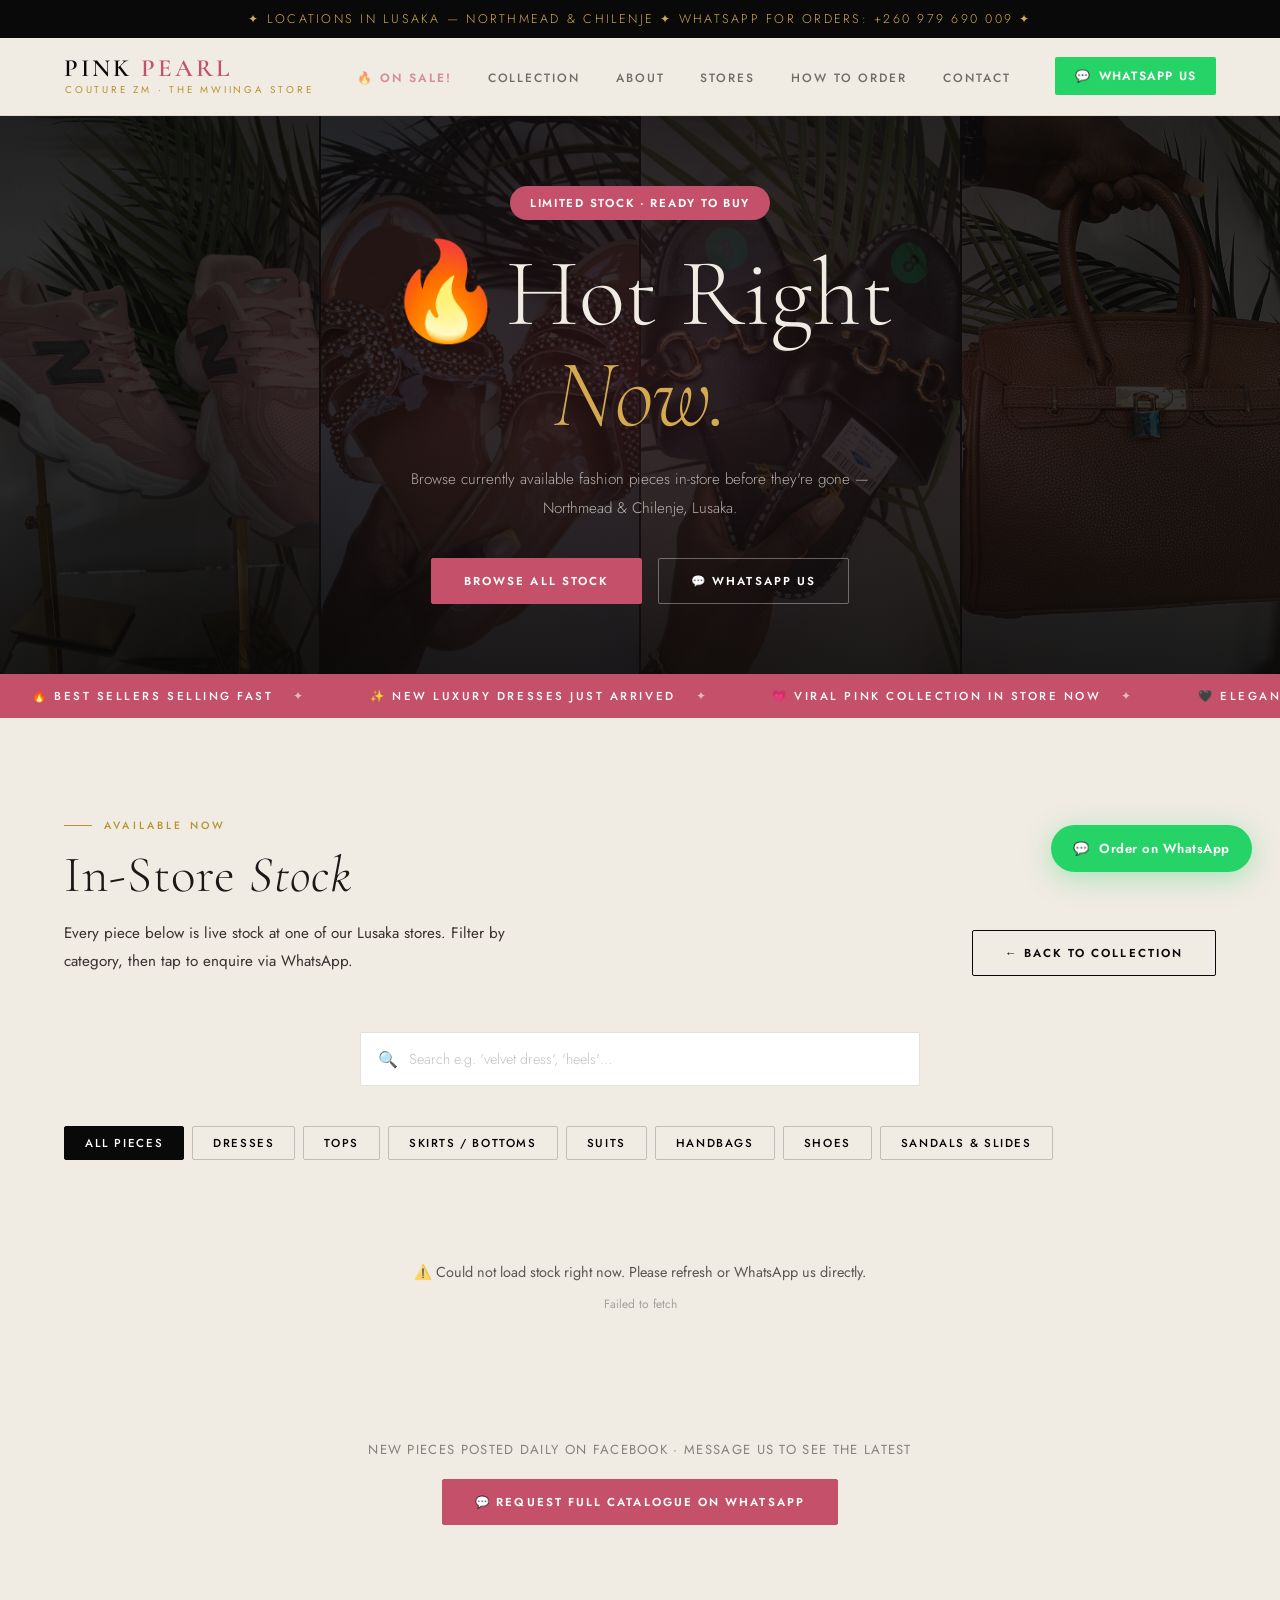
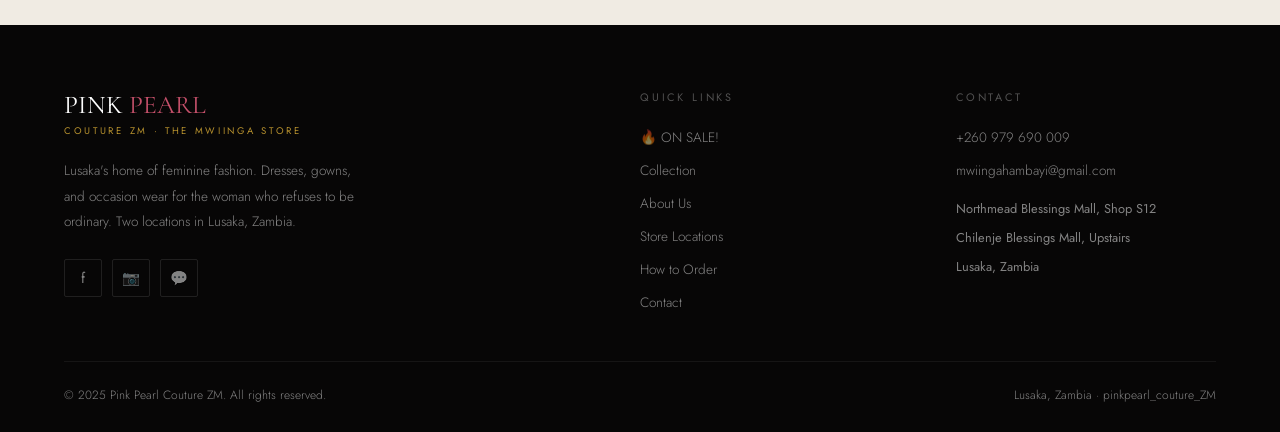
<file: on-sale.html>
<!DOCTYPE html>
<html lang="en">
<head>
  <meta charset="UTF-8" />
  <meta name="viewport" content="width=device-width, initial-scale=1.0" />
  <title>🔥 On Sale Now — Pink Pearl Couture ZM · The Mwiinga Store</title>
  <meta name="description" content="Shop currently available dresses, shoes, handbags, suits and more at Pink Pearl Couture ZM. Two Lusaka locations: Northmead & Chilenje." />
  <link rel="preconnect" href="https://fonts.googleapis.com" />
  <link href="https://fonts.googleapis.com/css2?family=Cormorant+Garamond:ital,wght@0,300;0,400;0,600;1,300;1,400&family=Jost:wght@300;400;500;600&display=swap" rel="stylesheet" />
  <link rel="stylesheet" href="./assets/css/style.css" />
  <link rel="stylesheet" href="./assets/css/on-sale.css" />
</head>
<body>

<!-- ANNOUNCEMENT BAR -->
<div class="announce">
  ✦ Locations in Lusaka — Northmead &amp; Chilenje ✦ WhatsApp for Orders: +260 979 690 009 ✦
</div>

<!-- NAVBAR -->
<nav class="nav" id="nav">
  <div class="nav__inner">
    <a href="./index.html" class="nav__logo">
      <span class="nav__logo-main">PINK <span>PEARL</span></span>
      <span class="nav__logo-sub">Couture ZM · The Mwiinga Store</span>
    </a>
    <ul class="nav__links">
      <li><a href="./on-sale.html" class="nav__active">🔥 ON SALE!</a></li>
      <li><a href="./index.html#catalogue">Collection</a></li>
      <li><a href="./index.html#about">About</a></li>
      <li><a href="./index.html#locations">Stores</a></li>
      <li><a href="./index.html#order">How to Order</a></li>
      <li><a href="./index.html#contact">Contact</a></li>
    </ul>
    <div class="nav__actions">
      <a href="https://wa.me/260979690009" target="_blank" class="nav__wa">
        <span>💬</span> WhatsApp Us
      </a>
    </div>
    <button class="hamburger" id="ham" aria-label="Menu">
      <span></span><span></span><span></span>
    </button>
  </div>
  <ul class="mobile-nav" id="mobileNav">
    <li><a href="./on-sale.html">🔥 ON SALE!</a></li>
    <li><a href="./index.html#catalogue">Collection</a></li>
    <li><a href="./index.html#about">About</a></li>
    <li><a href="./index.html#locations">Stores</a></li>
    <li><a href="./index.html#order">How to Order</a></li>
    <li><a href="./index.html#contact">Contact</a></li>
    <li>
      <a href="https://wa.me/260979690009" target="_blank"
         style="display:flex;align-items:center;gap:8px;background:#25d366;color:#fff;padding:14px 24px;border-radius:2px;font-weight:600;font-size:0.78rem;letter-spacing:0.12em;text-transform:uppercase;">
        💬 WhatsApp: +260 979 690 009
      </a>
    </li>
  </ul>
</nav>

<!-- HERO -->
<header class="sale-hero">
  <div class="sale-hero__bg" aria-hidden="true">
    <img src="./assets/images/gallery/WhatsApp%20Image%202026-05-29%20at%2011.18.38%20%282%29.jpeg"
         alt="" class="sale-hero__bg-img sale-hero__bg-img--1" loading="eager" decoding="async">
    <img src="./assets/images/gallery/WhatsApp%20Image%202026-05-29%20at%2011.18.37%20%281%29.jpeg"
         alt="" class="sale-hero__bg-img sale-hero__bg-img--2" loading="eager" decoding="async">
    <img src="./assets/images/gallery/WhatsApp%20Image%202026-05-29%20at%2011.19.01.jpeg"
         alt="" class="sale-hero__bg-img sale-hero__bg-img--3" loading="eager" decoding="async">
    <img src="./assets/images/gallery/WhatsApp%20Image%202026-05-29%20at%2011.19.00%20%281%29.jpeg"
         alt="" class="sale-hero__bg-img sale-hero__bg-img--4" loading="eager" decoding="async">
  </div>
  <div class="sale-hero__overlay"></div>
  <div class="sale-hero__content">
    <div class="sale-pill">LIMITED STOCK · READY TO BUY</div>
    <h1 class="sale-hero__title">🔥Hot Right<br/><em>Now.</em></h1>
    <p class="sale-hero__sub">
      Browse currently available fashion pieces in-store before they're gone — Northmead &amp; Chilenje, Lusaka.
    </p>
    <div class="sale-hero__ctas">
      <a href="#stock" class="btn btn-pink">Browse All Stock</a>
      <a href="https://wa.me/260979690009?text=Hi%2C%20please%20send%20me%20your%20latest%20catalogue" target="_blank" class="btn btn-ghost">💬 WhatsApp Us</a>
    </div>
  </div>
</header>

<!-- TICKER -->
<div class="ticker" aria-hidden="true">
  <div class="ticker__track">
    <span class="ticker__item">🔥 BEST SELLERS SELLING FAST</span>
    <span class="ticker__item">✨ New Luxury Dresses Just Arrived</span>
    <span class="ticker__item">💗 Viral Pink Collection In Store Now</span>
    <span class="ticker__item">🖤 Elegant Evening Pieces Available Today</span>
    <span class="ticker__item">👠 Trending Heels &amp; Luxury Shoes</span>
    <span class="ticker__item">👜 Handbags Customers Keep Asking For</span>
    <span class="ticker__item">💎 Premium Looks Without Premium Prices</span>
    <span class="ticker__item">🌸 New Feminine Styles Added Daily</span>
    <span class="ticker__item">🔥 Limited Pieces — Once Gone, They're Gone</span>
    <span class="ticker__item">✨ Ready-To-Wear Looks Available Right Now</span>
    <span class="ticker__item">💬 Shop Instantly Via WhatsApp</span>
    <span class="ticker__item">📍 Visit Our Northmead &amp; Chilenje Stores</span>
    <span class="ticker__item">🔥 BEST SELLERS SELLING FAST</span>
    <span class="ticker__item">✨ New Luxury Dresses Just Arrived</span>
    <span class="ticker__item">💗 Viral Pink Collection In Store Now</span>
    <span class="ticker__item">🖤 Elegant Evening Pieces Available Today</span>
    <span class="ticker__item">👠 Trending Heels &amp; Luxury Shoes</span>
    <span class="ticker__item">👜 Handbags Customers Keep Asking For</span>
    <span class="ticker__item">💎 Premium Looks Without Premium Prices</span>
    <span class="ticker__item">🌸 New Feminine Styles Added Daily</span>
    <span class="ticker__item">🔥 Limited Pieces — Once Gone, They're Gone</span>
    <span class="ticker__item">✨ Ready-To-Wear Looks Available Right Now</span>
    <span class="ticker__item">💬 Shop Instantly Via WhatsApp</span>
    <span class="ticker__item">📍 Visit Our Northmead &amp; Chilenje Stores</span>
  </div>
</div>

<!-- STOCK SECTION -->
<section class="catalogue stock-section" id="stock">
  <div class="container">

    <div class="catalogue__header">
      <div class="catalogue__intro">
        <div class="section-label">Available Now</div>
        <h2 class="section-title">In-Store <em>Stock</em></h2>
        <p>Every piece below is live stock at one of our Lusaka stores. Filter by category, then tap to enquire via WhatsApp.</p>
      </div>
      <a href="./index.html#catalogue" class="btn btn-outline-dark">← Back to Collection</a>
    </div>

    <div class="stock-search-bar">
      <span class="stock-search-icon">🔍</span>
      <input type="text" id="searchInput" placeholder="Search e.g. 'velvet dress', 'heels'…" autocomplete="off" />
    </div>

    <div class="catalogue__filters">
      <button class="filter-btn active" onclick="setCategory(this,'all')">All Pieces</button>
      <button class="filter-btn" onclick="setCategory(this,'dresses')">Dresses</button>
      <button class="filter-btn" onclick="setCategory(this,'tops')">Tops</button>
      <button class="filter-btn" onclick="setCategory(this,'skirts')">Skirts / Bottoms</button>
      <button class="filter-btn" onclick="setCategory(this,'suits')">Suits</button>
      <button class="filter-btn" onclick="setCategory(this,'bags')">Handbags</button>
      <button class="filter-btn" onclick="setCategory(this,'shoes')">Shoes</button>
      <button class="filter-btn" onclick="setCategory(this,'sandals')">Sandals &amp; Slides</button>
    </div>

    <p class="stock-count" id="stockCount"></p>
    <div class="catalogue__grid" id="stockGrid"></div>

    <div class="stock-empty" id="stockEmpty" style="display:none;">
      <div class="stock-empty__icon">🕵️</div>
      <h3>Nothing found</h3>
      <p>Try a different search, or WhatsApp us — we update stock daily.</p>
      <a href="https://wa.me/260979690009?text=Hi%2C%20do%20you%20have%20this%20in%20stock%3F" target="_blank" class="btn btn-pink" style="margin-top:24px;">💬 Ask on WhatsApp</a>
    </div>

    <div style="text-align:center; margin-top:64px;">
      <p style="font-size:0.82rem;opacity:0.5;margin-bottom:20px;letter-spacing:0.1em;text-transform:uppercase;">New pieces posted daily on Facebook · Message us to see the latest</p>
      <a href="https://wa.me/260979690009?text=Hi%2C%20please%20send%20me%20your%20latest%20catalogue" target="_blank" class="btn btn-pink">
        💬 Request Full Catalogue on WhatsApp
      </a>
    </div>

  </div>
</section>

<!-- FOOTER -->
<footer class="footer">
  <div class="container">
    <div class="footer__inner">
      <div>
        <div class="footer__brand-name">PINK <span>PEARL</span></div>
        <div class="footer__brand-sub">Couture ZM · The Mwiinga Store</div>
        <p class="footer__brand-desc">
          Lusaka's home of feminine fashion. Dresses, gowns, and occasion wear for the woman who refuses to be ordinary. Two locations in Lusaka, Zambia.
        </p>
        <div class="footer__social">
          <a href="https://www.facebook.com/share/17P2yQg5Ns/" target="_blank" title="Facebook">f</a>
          <a href="https://www.instagram.com/pinkpearl_couture_zm" target="_blank" title="Instagram">📷</a>
          <a href="https://wa.me/260979690009" target="_blank" title="WhatsApp">💬</a>
        </div>
      </div>
      <div>
        <div class="footer__col-title">Quick Links</div>
        <ul class="footer__links">
          <li><a href="./on-sale.html">🔥 ON SALE!</a></li>
          <li><a href="./index.html#catalogue">Collection</a></li>
          <li><a href="./index.html#about">About Us</a></li>
          <li><a href="./index.html#locations">Store Locations</a></li>
          <li><a href="./index.html#order">How to Order</a></li>
          <li><a href="./index.html#contact">Contact</a></li>
        </ul>
      </div>
      <div>
        <div class="footer__col-title">Contact</div>
        <ul class="footer__links">
          <li><a href="https://wa.me/260979690009">+260 979 690 009</a></li>
          <li><a href="mailto:mwiingahambayi@gmail.com">mwiingahambayi@gmail.com</a></li>
          <li style="margin-top:8px;font-size:0.8rem;">Northmead Blessings Mall, Shop S12</li>
          <li style="font-size:0.8rem;">Chilenje Blessings Mall, Upstairs</li>
          <li style="font-size:0.8rem;">Lusaka, Zambia</li>
        </ul>
      </div>
    </div>
    <div class="footer__bottom">
      <span>© 2025 Pink Pearl Couture ZM. All rights reserved.</span>
      <span>Lusaka, Zambia · pinkpearl_couture_ZM</span>
    </div>
  </div>
</footer>

<div class="wa-float">
  <a href="https://wa.me/260979690009?text=Hi%2C%20I%27m%20interested%20in%20your%20collection" target="_blank">
    💬 <span class="wa-float-label">Order on WhatsApp</span>
  </a>
</div>

<!-- Load DB client first, then page logic, then shared nav/animations -->
<script src="./assets/data/supabase-client.js"></script>
<script src="./assets/js/on-sale.js"></script>
<script src="./assets/js/main.js"></script>

</body>
</html>
</file>
<file: assets/css/style.css>
/* ============================================================
       DESIGN SYSTEM
       Aesthetic: Luxury editorial — warm blush, deep black, pearl
       gold accents. Feminine, aspirational, Zambian market.
    ============================================================ */
    :root {
      --black:      #0a0909;
      --offwhite:   #f0ebe3;
      --blush:      #e8cfc4;
      --blush-dark: #d9b0a0;
      --pink:       #c4506a;
      --pink-deep:  #a03858;
      --gold:       #b8922e;
      --gold-light: #d4aa50;
      --pearl:      #e8e0d6;

      --ff-display: 'Cormorant Garamond', serif;
      --ff-body:    'Jost', sans-serif;

      --ease: cubic-bezier(0.25, 0.46, 0.45, 0.94);
    }

    *, *::before, *::after { box-sizing: border-box; margin: 0; padding: 0; }
    html { scroll-behavior: smooth; }
    body {
      font-family: var(--ff-body);
      background: var(--offwhite);
      color: #1c1818;
      overflow-x: hidden;
    }
    a { color: inherit; text-decoration: none; }
    ul { list-style: none; }
    img { max-width: 100%; display: block; }
    button { cursor: pointer; font-family: inherit; }

    .container { max-width: 1200px; margin: 0 auto; padding: 0 24px; }

    /* ── REVEAL ANIMATION ── */
    .reveal {
      opacity: 0;
      transform: translateY(32px);
      transition: opacity 0.7s var(--ease), transform 0.7s var(--ease);
    }
    .reveal.on { opacity: 1; transform: none; }
    .reveal:nth-child(2) { transition-delay: 0.1s; }
    .reveal:nth-child(3) { transition-delay: 0.2s; }
    .reveal:nth-child(4) { transition-delay: 0.3s; }
    .reveal:nth-child(5) { transition-delay: 0.4s; }

    /* ============================================================
       ANNOUNCEMENT BAR
    ============================================================ */
    .announce {
      background: var(--black);
      color: var(--gold-light);
      text-align: center;
      padding: 10px 16px;
      font-size: 0.78rem;
      letter-spacing: 0.18em;
      text-transform: uppercase;
      font-weight: 300;
    }

    /* ============================================================
       NAVBAR
    ============================================================ */
    .nav {
      position: sticky;
      top: 0;
      z-index: 200;
      background: var(--offwhite);
      border-bottom: 1px solid rgba(10,9,9,0.08);
      transition: box-shadow 0.3s;
    }
    .nav.scrolled { box-shadow: 0 2px 24px rgba(10,9,9,0.07); }
    .nav__inner {
      display: flex;
      align-items: center;
      justify-content: space-between;
      padding: 18px 24px;
      max-width: 1200px;
      margin: 0 auto;
    }
    .nav__logo {
      display: flex;
      flex-direction: column;
      align-items: flex-start;
      gap: 1px;
    }
    .nav__logo-main {
      font-family: var(--ff-display);
      font-size: 1.55rem;
      font-weight: 600;
      letter-spacing: 0.12em;
      line-height: 1;
      color: var(--black);
    }
    .nav__logo-main span { color: var(--pink); }
    .nav__logo-sub {
      font-size: 0.62rem;
      letter-spacing: 0.28em;
      text-transform: uppercase;
      font-weight: 400;
      color: var(--gold);
      margin-left: 1px;
    }
    .nav__links {
      display: flex;
      gap: 36px;
    }
    .nav__links a {
      font-size: 0.75rem;
      letter-spacing: 0.16em;
      text-transform: uppercase;
      font-weight: 500;
      opacity: 0.6;
      transition: opacity 0.2s;
    }
    .nav__links a:hover { opacity: 1; }
    .nav__actions { display: flex; gap: 16px; align-items: center; }
    .nav__wa {
      display: flex;
      align-items: center;
      gap: 8px;
      background: #25d366;
      color: #fff;
      padding: 10px 20px;
      border-radius: 2px;
      font-size: 0.75rem;
      letter-spacing: 0.1em;
      text-transform: uppercase;
      font-weight: 600;
      transition: opacity 0.2s;
    }
    .nav__wa:hover { opacity: 0.85; }
    .hamburger {
      display: none;
      background: none;
      border: none;
      flex-direction: column;
      gap: 6px;
      padding: 4px;
    }
    .hamburger span {
      display: block; width: 26px; height: 1.5px;
      background: var(--black);
      transition: all 0.3s;
    }
    .mobile-nav {
      display: none;
      flex-direction: column;
      padding: 20px 24px 28px;
      gap: 0;
      background: var(--offwhite);
      border-top: 1px solid var(--blush);
    }
    .mobile-nav.open { display: flex; }
    .mobile-nav a {
      padding: 14px 0;
      font-size: 0.85rem;
      letter-spacing: 0.14em;
      text-transform: uppercase;
      font-weight: 500;
      border-bottom: 1px solid var(--blush);
    }
    .mobile-nav a:last-child { border: none; margin-top: 16px; }

    /* ============================================================
       HERO
    ============================================================ */
    .hero {
      background: var(--black);
      color: #fff;
      min-height: 92vh;
      display: grid;
      grid-template-columns: 1fr 1fr;
      position: relative;
      overflow: hidden;
    }
    .hero__left {
      display: flex;
      flex-direction: column;
      justify-content: center;
      padding: 80px 64px 80px 80px;
      position: relative;
      z-index: 2;
    }
    .hero__eyebrow {
      font-size: 0.68rem;
      letter-spacing: 0.3em;
      text-transform: uppercase;
      color: var(--gold);
      font-weight: 400;
      margin-bottom: 24px;
      display: flex;
      align-items: center;
      gap: 12px;
    }
    .hero__eyebrow::before {
      content: '';
      display: block;
      width: 32px; height: 1px;
      background: var(--gold);
    }
    .hero h1 {
      font-family: var(--ff-display);
      font-size: clamp(3.5rem, 6vw, 6.5rem);
      font-weight: 300;
      line-height: 0.95;
      letter-spacing: 0.02em;
      margin-bottom: 32px;
    }
    .hero h1 em {
      font-style: italic;
      color: var(--blush);
    }
    .hero__sub {
      font-size: 0.9rem;
      font-weight: 300;
      line-height: 1.85;
      opacity: 0.65;
      max-width: 380px;
      margin-bottom: 48px;
    }
    .hero__ctas { display: flex; gap: 16px; flex-wrap: wrap; }
    .btn {
      display: inline-flex;
      align-items: center;
      gap: 10px;
      padding: 14px 32px;
      font-size: 0.72rem;
      font-weight: 600;
      letter-spacing: 0.18em;
      text-transform: uppercase;
      border: 1.5px solid transparent;
      border-radius: 2px;
      transition: all 0.25s var(--ease);
    }
    .btn-pink {
      background: var(--pink);
      color: #fff;
      border-color: var(--pink);
    }
    .btn-pink:hover { background: var(--pink-deep); border-color: var(--pink-deep); }
    .btn-ghost {
      background: transparent;
      color: #fff;
      border-color: rgba(255,255,255,0.35);
    }
    .btn-ghost:hover { border-color: #fff; background: rgba(255,255,255,0.06); }
    .btn-dark {
      background: var(--black);
      color: #fff;
      border-color: var(--black);
    }
    .btn-dark:hover { background: #1a1818; }
    .btn-outline-dark {
      background: transparent;
      color: var(--black);
      border-color: var(--black);
    }
    .btn-outline-dark:hover { background: var(--black); color: #fff; }
    .btn:disabled { opacity: 0.55; cursor: not-allowed; pointer-events: none; }

    .hero__right {
      position: relative;
      overflow: hidden;
    }
    .hero__right-bg {
      position: absolute;
      inset: 0;
      background: linear-gradient(135deg, #1a0f12 0%, #2d1520 50%, #1a0a0f 100%);
    }
    .hero__grid {
      position: absolute;
      inset: 0;
      display: grid;
      grid-template-columns: 1fr 1fr;
      grid-template-rows: 1fr 1fr;
      gap: 3px;
      padding: 3px;
    }
    .hero__grid-item {
      background: var(--blush-dark);
      position: relative;
      overflow: hidden;
      display: flex;
      align-items: flex-end;
      justify-content: center;
      padding-bottom: 20px;
    }
    .hero__grid-item:nth-child(1) { background: #2a1a1e; }
    .hero__grid-item:nth-child(2) { background: #1e1015; }
    .hero__grid-item:nth-child(3) { background: #231318; }
    .hero__grid-item:nth-child(4) { background: #1a0d12; }
    /* Fabric texture visual */
    .hero__grid-item::before {
      content: '';
      position: absolute;
      inset: 0;
      opacity: 0.15;
    }
    .hero__grid-item:nth-child(1)::before {
      background: repeating-linear-gradient(45deg, var(--pink) 0, var(--pink) 1px, transparent 0, transparent 50%);
      background-size: 8px 8px;
    }
    .hero__grid-item:nth-child(2)::before {
      background: radial-gradient(circle at 50% 50%, var(--gold) 1px, transparent 1px);
      background-size: 12px 12px;
    }
    .hero__grid-item:nth-child(3)::before {
      background: repeating-linear-gradient(-45deg, var(--blush) 0, var(--blush) 1px, transparent 0, transparent 40%);
      background-size: 6px 6px;
    }
    .hero__grid-emoji {
      font-size: 3.5rem;
      opacity: 0.7;
      display: block;
      text-align: center;
      z-index: 1;
      position: relative;
    }
    .hero__grid-item:nth-child(4) .hero__grid-emoji { font-size: 5rem; opacity: 0.5; }

    /* ============================================================
       TICKER / MARQUEE
    ============================================================ */
    .ticker {
      background: var(--pink);
      color: #fff;
      overflow: hidden;
      padding: 14px 0;
      position: relative;
    }
    .ticker__track {
      display: flex;
      gap: 0;
      animation: ticker 22s linear infinite;
      white-space: nowrap;
    }
    .ticker__item {
      flex-shrink: 0;
      padding: 0 32px;
      font-size: 0.72rem;
      letter-spacing: 0.22em;
      text-transform: uppercase;
      font-weight: 500;
      display: flex;
      align-items: center;
      gap: 20px;
    }
    .ticker__item::after {
      content: '✦';
      opacity: 0.6;
    }
    @keyframes ticker {
      0% { transform: translateX(0); }
      100% { transform: translateX(-50%); }
    }

    /* ============================================================
       SECTION HEADERS
    ============================================================ */
    .section-label {
      font-size: 0.66rem;
      letter-spacing: 0.3em;
      text-transform: uppercase;
      font-weight: 500;
      color: var(--gold);
      display: flex;
      align-items: center;
      gap: 12px;
      margin-bottom: 16px;
    }
    .section-label::before {
      content: '';
      width: 28px; height: 1px;
      background: var(--gold);
      display: block;
    }
    .section-title {
      font-family: var(--ff-display);
      font-size: clamp(2.5rem, 4vw, 4rem);
      font-weight: 300;
      line-height: 1.05;
      letter-spacing: 0.02em;
    }
    .section-title em { font-style: italic; }

    /* ============================================================
       CATALOGUE / PRODUCTS
    ============================================================ */
    .catalogue { padding: 100px 0; }
    .catalogue__header {
      display: flex;
      align-items: flex-end;
      justify-content: space-between;
      margin-bottom: 56px;
      flex-wrap: wrap;
      gap: 24px;
    }
    .catalogue__intro { max-width: 500px; }
    .catalogue__intro p {
      margin-top: 16px;
      font-size: 0.95rem;
      font-weight: 400;
      line-height: 1.9;
      color: #3a3030;
    }
    .catalogue__filters {
      display: flex;
      gap: 8px;
      flex-wrap: wrap;
      margin-bottom: 40px;
    }
    .filter-btn {
      padding: 8px 20px;
      font-size: 0.72rem;
      letter-spacing: 0.14em;
      text-transform: uppercase;
      font-weight: 500;
      border: 1px solid rgba(10,9,9,0.2);
      background: transparent;
      border-radius: 2px;
      transition: all 0.2s;
    }
    .filter-btn.active,
    .filter-btn:hover {
      background: var(--black);
      color: #fff;
      border-color: var(--black);
    }
    .catalogue__grid {
      display: grid;
      grid-template-columns: repeat(auto-fill, minmax(260px, 1fr));
      gap: 28px;
    }
    .product-card {
      position: relative;
      cursor: pointer;
    }
    .product-card__img {
      aspect-ratio: 3/4;
      background: var(--pearl);
      border-radius: 2px;
      overflow: hidden;
      position: relative;
      margin-bottom: 16px;
    }
    .product-card__img-inner {
      width: 100%;
      height: 100%;
      display: flex;
      align-items: center;
      justify-content: center;
      font-size: 5rem;
      transition: transform 0.5s var(--ease);
    }
    .product-card:hover .product-card__img-inner { transform: scale(1.04); }
    .product-card__badge {
      position: absolute;
      top: 14px;
      left: 14px;
      background: var(--pink);
      color: #fff;
      font-size: 0.65rem;
      letter-spacing: 0.16em;
      text-transform: uppercase;
      padding: 4px 10px;
      font-weight: 600;
    }
    .product-card__badge.gold { background: var(--gold); }
    .product-card__wa {
      position: absolute;
      bottom: 14px;
      right: 14px;
      background: #25d366;
      color: #fff;
      border: none;
      border-radius: 50%;
      width: 44px; height: 44px;
      display: flex;
      align-items: center;
      justify-content: center;
      font-size: 1.2rem;
      opacity: 0;
      transform: translateY(8px);
      transition: all 0.25s var(--ease);
      text-decoration: none;
    }
    .product-card:hover .product-card__wa { opacity: 1; transform: none; }
    .product-card__name {
      font-family: var(--ff-display);
      font-size: 1.3rem;
      font-weight: 600;
      color: #1c1818;
      margin-bottom: 4px;
    }
    .product-card__meta {
      display: flex;
      align-items: center;
      justify-content: space-between;
    }
    .product-card__price {
      font-family: var(--ff-display);
      font-size: 1.4rem;
      font-weight: 300;
      color: var(--pink);
    }
    .product-card__price span {
      font-family: var(--ff-body);
      font-size: 0.7rem;
      letter-spacing: 0.08em;
      color: var(--black);
      opacity: 0.5;
      margin-right: 2px;
    }
    .product-card__colors { display: flex; gap: 5px; }
    .product-card__color {
      width: 14px; height: 14px;
      border-radius: 50%;
      border: 1.5px solid rgba(10,9,9,0.15);
    }

    /* BG COLOURS per card */
    .bg-blush { background: #f5e8e4; }
    .bg-ink   { background: #1a1818; }
    .bg-dusty { background: #e8ddd8; }
    .bg-pink  { background: #f7e0e6; }
    .bg-olive { background: #dde8d8; }

    /* ============================================================
       ABOUT / BRAND STORY
    ============================================================ */
    .about {
      background: var(--black);
      color: #fff;
      padding: 100px 0;
      overflow: hidden;
    }
    .about__inner {
      display: grid;
      grid-template-columns: 1fr 1fr;
      gap: 80px;
      align-items: center;
    }
    .about__visual {
      display: grid;
      grid-template-columns: 1fr 1fr;
      gap: 12px;
    }
    .about__photo {
      border-radius: 2px;
      overflow: hidden;
      position: relative;
    }
    .about__photo-inner {
      padding-top: 130%;
      position: relative;
      background: #1a0f12;
      display: flex;
      align-items: center;
      justify-content: center;
      font-size: 4rem;
    }
    .about__photo:nth-child(2) { margin-top: 40px; }
    .about__photo:nth-child(3) .about__photo-inner { padding-top: 80%; background: #1e1520; }
    .about__photo:nth-child(4) { margin-top: -40px; }
    .about__photo-inner-content {
      position: absolute;
      inset: 0;
      display: flex;
      align-items: center;
      justify-content: center;
      font-size: 4rem;
      opacity: 0.4;
    }
    .about__content .section-label { color: var(--gold); }
    .about__content .section-label::before { background: var(--gold); }
    .about__content h2 { color: #fff; margin-bottom: 28px; }
    .about__tagline {
      font-family: var(--ff-display);
      font-size: 1.6rem;
      font-style: italic;
      font-weight: 300;
      color: var(--blush);
      margin-bottom: 28px;
      line-height: 1.4;
    }
    .about__text {
      font-size: 0.9rem;
      font-weight: 300;
      line-height: 1.95;
      opacity: 0.6;
      margin-bottom: 40px;
    }
    .about__stats {
      display: grid;
      grid-template-columns: 1fr 1fr;
      gap: 24px;
      margin-bottom: 40px;
    }
    .about__stat {
      padding: 20px;
      border: 1px solid rgba(255,255,255,0.1);
      border-radius: 2px;
      text-align: center;
    }
    .about__stat-num {
      font-family: var(--ff-display);
      font-size: 2.8rem;
      font-weight: 300;
      color: var(--gold-light);
      display: block;
      line-height: 1;
      margin-bottom: 4px;
    }
    .about__stat-label { font-size: 0.65rem; letter-spacing: 0.2em; text-transform: uppercase; opacity: 0.45; }

    /* ============================================================
       LOCATIONS
    ============================================================ */
    .locations { padding: 100px 0; background: var(--pearl); }
    .locations__header { text-align: center; margin-bottom: 64px; }
    .locations__header .section-label { justify-content: center; }
    .locations__header .section-label::before { display: none; }
    .locations__grid {
      display: grid;
      grid-template-columns: 1fr 1fr;
      gap: 32px;
    }
    .location-card {
      background: #fff;
      padding: 48px 44px;
      border-radius: 2px;
      position: relative;
      overflow: hidden;
    }
    .location-card::before {
      content: '';
      position: absolute;
      top: 0; left: 0;
      width: 4px; height: 100%;
      background: var(--pink);
    }
    .location-card:nth-child(2)::before { background: var(--gold); }
    .location-card__number {
      font-family: var(--ff-display);
      font-size: 5rem;
      font-weight: 300;
      color: var(--blush-dark);
      line-height: 1;
      margin-bottom: 8px;
      opacity: 0.6;
    }
    .location-card h3 {
      font-family: var(--ff-display);
      font-size: 1.7rem;
      font-weight: 400;
      margin-bottom: 20px;
    }
    .location-card__details { display: flex; flex-direction: column; gap: 14px; }
    .location-card__detail {
      display: flex;
      gap: 14px;
      align-items: flex-start;
      font-size: 0.88rem;
      font-weight: 300;
      line-height: 1.6;
    }
    .location-card__detail-icon {
      width: 32px; height: 32px;
      background: var(--pearl);
      border-radius: 50%;
      display: flex;
      align-items: center;
      justify-content: center;
      font-size: 0.85rem;
      flex-shrink: 0;
      margin-top: 2px;
    }
    .location-card__detail strong { display: block; font-weight: 500; margin-bottom: 2px; }

    /* ============================================================
       HOW TO ORDER
    ============================================================ */
    .howto { padding: 100px 0; }
    .howto__header { text-align: center; margin-bottom: 64px; }
    .howto__header .section-label { justify-content: center; }
    .howto__header .section-label::before { display: none; }
    .howto__steps {
      display: grid;
      grid-template-columns: repeat(4, 1fr);
      gap: 0;
      position: relative;
    }
    .howto__steps::before {
      content: '';
      position: absolute;
      top: 36px;
      left: 12.5%;
      right: 12.5%;
      height: 1px;
      background: linear-gradient(to right, var(--pink), var(--gold), var(--pink));
      z-index: 0;
    }
    .howto__step {
      text-align: center;
      padding: 0 24px;
      position: relative;
      z-index: 1;
    }
    .howto__step-circle {
      width: 72px; height: 72px;
      border-radius: 50%;
      background: var(--black);
      color: #fff;
      display: flex;
      align-items: center;
      justify-content: center;
      margin: 0 auto 24px;
      font-size: 1.6rem;
      position: relative;
    }
    .howto__step-num {
      position: absolute;
      top: -6px;
      right: -6px;
      width: 22px; height: 22px;
      background: var(--pink);
      border-radius: 50%;
      font-size: 0.65rem;
      font-weight: 700;
      display: flex;
      align-items: center;
      justify-content: center;
    }
    .howto__step h4 {
      font-family: var(--ff-display);
      font-size: 1.2rem;
      font-weight: 400;
      margin-bottom: 8px;
    }
    .howto__step p {
      font-size: 0.82rem;
      font-weight: 300;
      line-height: 1.8;
      opacity: 0.6;
    }

    /* ============================================================
       CONTACT / ENQUIRY
    ============================================================ */
    .contact { padding: 100px 0; background: var(--black); color: #fff; }
    .contact__inner {
      display: grid;
      grid-template-columns: 1fr 1.1fr;
      gap: 80px;
      align-items: start;
    }
    .contact__info .section-label { color: var(--gold); }
    .contact__info .section-label::before { background: var(--gold); }
    .contact__info h2 { color: #fff; margin-bottom: 24px; }
    .contact__info p {
      font-size: 0.9rem;
      font-weight: 300;
      line-height: 1.9;
      opacity: 0.6;
      margin-bottom: 40px;
    }
    .contact__items { display: flex; flex-direction: column; gap: 20px; }
    .contact__item {
      display: flex;
      gap: 16px;
      align-items: flex-start;
    }
    .contact__item-icon {
      width: 44px; height: 44px;
      border: 1px solid rgba(255,255,255,0.12);
      border-radius: 2px;
      display: flex;
      align-items: center;
      justify-content: center;
      font-size: 1.1rem;
      flex-shrink: 0;
    }
    .contact__item-label {
      font-size: 0.62rem;
      letter-spacing: 0.2em;
      text-transform: uppercase;
      opacity: 0.4;
      margin-bottom: 3px;
    }
    .contact__item-value { font-size: 0.9rem; font-weight: 400; }
    .contact__item-value a { color: var(--gold-light); }

    /* FORM */
    .contact-form {
      background: #fff;
      color: var(--black);
      padding: 48px 44px;
      border-radius: 2px;
    }
    .contact-form h3 {
      font-family: var(--ff-display);
      font-size: 2rem;
      font-weight: 400;
      margin-bottom: 28px;
    }
    .form-row { display: grid; grid-template-columns: 1fr 1fr; gap: 16px; }
    .fg {
      display: flex;
      flex-direction: column;
      gap: 6px;
      margin-bottom: 16px;
    }
    .fg label {
      font-size: 0.65rem;
      font-weight: 600;
      letter-spacing: 0.18em;
      text-transform: uppercase;
      opacity: 0.5;
    }
    .fg input, .fg select, .fg textarea {
      padding: 12px 16px;
      border: 1px solid rgba(10,9,9,0.15);
      border-radius: 2px;
      background: var(--pearl);
      font-family: var(--ff-body);
      font-size: 0.9rem;
      font-weight: 300;
      outline: none;
      transition: border-color 0.2s;
      width: 100%;
    }
    .fg input:focus, .fg select:focus, .fg textarea:focus {
      border-color: var(--pink);
    }
    .fg textarea { resize: vertical; min-height: 100px; }
    .fg select {
      appearance: none;
      background-image: url("data:image/svg+xml,%3Csvg xmlns='http://www.w3.org/2000/svg' width='10' height='6' fill='none'%3E%3Cpath d='M1 1l4 4 4-4' stroke='%230a0909' stroke-width='1.5' stroke-linecap='round'/%3E%3C/svg%3E");
      background-repeat: no-repeat;
      background-position: right 14px center;
    }
    #form-success {
      display: none;
      text-align: center;
      padding: 40px 0;
    }
    #form-success .check { font-size: 3rem; margin-bottom: 16px; }
    #form-success h4 {
      font-family: var(--ff-display);
      font-size: 1.8rem;
      margin-bottom: 8px;
    }
    #form-success p { font-size: 0.9rem; opacity: 0.6; line-height: 1.8; }

    /* ============================================================
       WHATSAPP FLOAT
    ============================================================ */
    .wa-float {
      position: fixed;
      bottom: 28px;
      right: 28px;
      z-index: 300;
    }
    .wa-float a {
      display: flex;
      align-items: center;
      gap: 10px;
      background: #25d366;
      color: #fff;
      padding: 14px 22px;
      border-radius: 100px;
      font-size: 0.82rem;
      font-weight: 600;
      box-shadow: 0 6px 28px rgba(37,211,102,0.35);
      letter-spacing: 0.04em;
      animation: floatbounce 3s ease-in-out infinite;
    }
    @keyframes floatbounce {
      0%, 100% { transform: translateY(0); }
      50% { transform: translateY(-5px); }
    }
    .wa-float-label { display: inline; }

    /* ============================================================
       FOOTER
    ============================================================ */
    .footer {
      background: #070606;
      color: rgba(255,255,255,0.5);
      padding: 64px 0 28px;
    }
    .footer__inner {
      display: grid;
      grid-template-columns: 2fr 1fr 1fr;
      gap: 56px;
      margin-bottom: 48px;
    }
    .footer__brand-name {
      font-family: var(--ff-display);
      font-size: 1.6rem;
      color: #fff;
      margin-bottom: 4px;
    }
    .footer__brand-name span { color: var(--pink); }
    .footer__brand-sub {
      font-size: 0.6rem;
      letter-spacing: 0.28em;
      text-transform: uppercase;
      color: var(--gold);
      margin-bottom: 20px;
    }
    .footer__brand-desc {
      font-size: 0.85rem;
      font-weight: 300;
      line-height: 1.9;
      max-width: 300px;
      margin-bottom: 24px;
    }
    .footer__social { display: flex; gap: 10px; }
    .footer__social a {
      width: 38px; height: 38px;
      border: 1px solid rgba(255,255,255,0.1);
      border-radius: 2px;
      display: flex;
      align-items: center;
      justify-content: center;
      font-size: 0.9rem;
      transition: all 0.2s;
      color: rgba(255,255,255,0.5);
    }
    .footer__social a:hover { background: var(--pink); border-color: var(--pink); color: #fff; }
    .footer__col-title {
      font-size: 0.68rem;
      letter-spacing: 0.26em;
      text-transform: uppercase;
      color: rgba(255,255,255,0.3);
      margin-bottom: 20px;
    }
    .footer__links { display: flex; flex-direction: column; gap: 10px; }
    .footer__links a {
      font-size: 0.85rem;
      font-weight: 300;
      transition: color 0.2s;
    }
    .footer__links a:hover { color: var(--gold-light); }
    .footer__bottom {
      border-top: 1px solid rgba(255,255,255,0.06);
      padding-top: 24px;
      display: flex;
      justify-content: space-between;
      flex-wrap: wrap;
      gap: 12px;
      font-size: 0.75rem;
      font-weight: 300;
    }

    /* ============================================================
       RESPONSIVE
    ============================================================ */
    /* ============================================================
       REAL IMAGE INTEGRATIONS — Pink Pearl Gallery
    ============================================================ */

    /* ── Hero Grid Photos ── */
    .hero__grid-item {
      position: relative;
      overflow: hidden;
    }
    .hero__grid-photo {
      position: absolute;
      inset: 0;
      width: 100%;
      height: 100%;
      object-fit: cover;
      object-position: top center;
      opacity: 0.82;
      transition: opacity 0.5s var(--ease), transform 0.7s var(--ease);
      display: block;
    }
    .hero__grid-item:nth-child(1) .hero__grid-photo { object-position: center 42%; }
    .hero__grid-item:nth-child(2) .hero__grid-photo { object-position: center 28%; }
    .hero__grid-item:nth-child(3) .hero__grid-photo { object-position: center 35%; }
    .hero__grid-item:nth-child(4) .hero__grid-photo { object-position: center 30%; }
    .hero__grid-item:hover .hero__grid-photo {
      opacity: 1;
      transform: scale(1.06);
    }
    /* Keep fabric textures as subtle overlays on top of photos */
    .hero__grid-item::before {
      z-index: 1;
      pointer-events: none;
      mix-blend-mode: overlay;
    }

    /* ── Product Card Real Photos (index.html) ── */
    .product-card__img {
      position: relative;
    }
    .product-card__photo {
      position: absolute;
      inset: 0;
      width: 100%;
      height: 100%;
      object-fit: cover;
      object-position: top center;
      display: block;
      transition: transform 0.55s var(--ease);
    }
    .product-card__photo--center {
      object-position: center center;
    }
    .product-card:hover .product-card__photo {
      transform: scale(1.06);
    }

    /* ── About Section Masonry Photos ── */
    .about__photo-img {
      position: absolute;
      inset: 0;
      width: 100%;
      height: 100%;
      object-fit: cover;
      object-position: top center;
      display: block;
      border-radius: 2px;
      opacity: 0.88;
      transition: opacity 0.45s var(--ease), transform 0.6s var(--ease);
    }
    .about__photo:hover .about__photo-img {
      opacity: 1;
      transform: scale(1.04);
    }

    /* ── Gallery Strip (new section) ── */
    .gallery-strip {
      overflow: hidden;
      background: var(--black);
      height: 360px;
      position: relative;
    }
    .gallery-strip__inner {
      display: flex;
      height: 100%;
      gap: 3px;
    }
    .gallery-strip__item {
      flex: 1;
      overflow: hidden;
      position: relative;
      cursor: pointer;
      transition: flex 0.45s var(--ease);
    }
    .gallery-strip__item:nth-child(1) { flex: 1.5; }
    .gallery-strip__item:nth-child(1) .gallery-strip__img { object-position: center 35%; }
    .gallery-strip__item:nth-child(3) .gallery-strip__img { object-position: center 40%; }
    .gallery-strip__item:nth-child(5) .gallery-strip__img { object-position: center 30%; }
    .gallery-strip__item:hover {
      flex: 1.8;
    }
    .gallery-strip__img {
      width: 100%;
      height: 100%;
      object-fit: cover;
      object-position: top center;
      display: block;
      transition: transform 0.6s var(--ease), filter 0.4s;
    }
    .gallery-strip__item:hover .gallery-strip__img {
      transform: scale(1.05);
      filter: brightness(1.06) saturate(1.08);
    }
    .gallery-strip__overlay {
      position: absolute;
      inset: 0;
      background: linear-gradient(to top,
        rgba(10,9,9,0.55) 0%,
        rgba(10,9,9,0.05) 55%,
        transparent 100%);
      opacity: 0;
      transition: opacity 0.35s;
      display: flex;
      align-items: flex-end;
      padding: 18px 14px;
    }
    .gallery-strip__item:hover .gallery-strip__overlay {
      opacity: 1;
    }
    .gallery-strip__wa {
      background: #25d366;
      color: #fff;
      border: none;
      border-radius: 2px;
      padding: 8px 14px;
      font-size: 0.68rem;
      font-weight: 600;
      letter-spacing: 0.12em;
      text-transform: uppercase;
      text-decoration: none;
      transition: opacity 0.2s;
      cursor: pointer;
    }
    .gallery-strip__wa:hover { opacity: 0.85; }

    /* ── Video Reel Section ── */
    .reel-section {
      padding: 100px 0;
      background: var(--offwhite);
    }
    .reel-section__inner {
      display: grid;
      grid-template-columns: 1fr 1fr;
      gap: 72px;
      align-items: center;
    }
    .reel-section__video-wrap {
      position: relative;
      border-radius: 2px;
      overflow: hidden;
      aspect-ratio: 9/16;
      max-height: 580px;
      box-shadow: 0 24px 64px rgba(10,9,9,0.16);
    }
    .reel-video {
      width: 100%;
      height: 100%;
      object-fit: cover;
      display: block;
    }
    .reel-section__badge {
      position: absolute;
      top: 16px;
      left: 16px;
      background: var(--pink);
      color: #fff;
      font-size: 0.65rem;
      font-weight: 600;
      letter-spacing: 0.18em;
      text-transform: uppercase;
      padding: 5px 12px;
      border-radius: 2px;
    }
    .reel-section__content {
      display: flex;
      flex-direction: column;
      gap: 24px;
    }
    .reel-section__content p {
      font-size: 0.92rem;
      font-weight: 300;
      line-height: 1.95;
      color: #3a3030;
      max-width: 420px;
    }

    /* Subtle image load polish */
    .hero__grid-photo,
    .gallery-strip__img,
    .product-card__photo,
    .about__photo-img,
    .reel-video {
      background: rgba(10, 9, 9, 0.06);
    }

    @media (prefers-reduced-motion: reduce) {
      .hero__grid-photo,
      .gallery-strip__img,
      .product-card__photo,
      .about__photo-img,
      .gallery-strip__item,
      .ticker__track {
        transition: none !important;
        animation: none !important;
      }
      .hero__grid-item:hover .hero__grid-photo,
      .product-card:hover .product-card__photo,
      .gallery-strip__item:hover .gallery-strip__img,
      .about__photo:hover .about__photo-img {
        transform: none;
      }
    }

    @media (max-width: 1024px) {
      .hero { grid-template-columns: 1fr; min-height: auto; }
      .hero__right { height: 400px; }
      .hero__left { padding: 64px 40px; }
      .about__inner { grid-template-columns: 1fr; gap: 56px; }
      .about__visual { display: none; }
      .contact__inner { grid-template-columns: 1fr; gap: 56px; }
      .howto__steps { grid-template-columns: 1fr 1fr; gap: 48px; }
      .howto__steps::before { display: none; }
      .reel-section__inner { grid-template-columns: 1fr; gap: 48px; }
      .reel-section__video-wrap { max-height: 420px; }
      .gallery-strip { height: 260px; }
    }

    @media (max-width: 768px) {
      .nav__links, .nav__actions { display: none; }
      .hamburger { display: flex; }
      .hero__left { padding: 52px 24px; }
      .hero__right { display: none; }
      .catalogue { padding: 64px 0; }
      .gallery-strip { height: 200px; }
      .gallery-strip__item:nth-child(n+6) { display: none; }
      .reel-section { padding: 64px 0; }
      .locations__grid { grid-template-columns: 1fr; }
      .howto__steps { grid-template-columns: 1fr 1fr; }
      .footer__inner { grid-template-columns: 1fr; gap: 40px; }
      .footer__bottom { flex-direction: column; text-align: center; }
      .wa-float-label { display: none; }
      .form-row { grid-template-columns: 1fr; }
    }

    @media (max-width: 500px) {
      .howto__steps { grid-template-columns: 1fr; }
      .about__stats { grid-template-columns: 1fr; }
      .contact-form { padding: 32px 24px; }
      .location-card { padding: 36px 28px; }
      .gallery-strip { height: 160px; }
      .gallery-strip__item:nth-child(n+5) { display: none; }
    }
</file>
<file: assets/css/on-sale.css>
/* ================================================================
   ON-SALE PAGE — SUPPLEMENTAL STYLES
   Shared components (nav, ticker, footer, product-card, filter-btn,
   announce, wa-float) all come from style.css.
   This file only styles what is unique to on-sale.html.
================================================================ */

/* ── Active nav link ───────────────────────────────────────── */
.nav__links .nav__active {
  color: var(--pink);
  font-weight: 600;
}

/* ── Sale hero ─────────────────────────────────────────────── */
.sale-hero {
  position: relative;
  min-height: 62vh;
  display: flex;
  align-items: center;
  justify-content: center;
  text-align: center;
  background: var(--black);
  overflow: hidden;
}

.sale-hero__bg {
  position: absolute;
  inset: 0;
  display: grid;
  grid-template-columns: repeat(4, 1fr);
  gap: 2px;
  opacity: 0.42;
  filter: saturate(0.92);
}

.sale-hero__bg-img {
  width: 100%;
  height: 100%;
  object-fit: cover;
  object-position: center;
  display: block;
}

.sale-hero__bg-img--1 { object-position: center 20%; }
.sale-hero__bg-img--2 { object-position: center 35%; }
.sale-hero__bg-img--3 { object-position: center 45%; }
.sale-hero__bg-img--4 { object-position: center 30%; }

.sale-hero__overlay {
  position: absolute;
  inset: 0;
  background:
    linear-gradient(to bottom, rgba(10, 9, 9, 0.72) 0%, rgba(10, 9, 9, 0.55) 45%, rgba(10, 9, 9, 0.82) 100%),
    radial-gradient(circle at center, rgba(196, 80, 106, 0.28), transparent 68%);
}

.sale-hero__content {
  position: relative;
  z-index: 2;
  padding: 60px 24px;
  max-width: 720px;
}

.sale-pill {
  display: inline-block;
  padding: 9px 20px;
  background: var(--pink);
  color: #fff;
  border-radius: 999px;
  font-size: 0.72rem;
  font-weight: 600;
  letter-spacing: 0.15em;
  text-transform: uppercase;
  margin-bottom: 24px;
}

.sale-hero__title {
  font-family: var(--ff-display);
  font-size: clamp(3rem, 8vw, 6rem);
  font-weight: 300;
  line-height: 1.05;
  color: var(--offwhite);
  margin-bottom: 20px;
}

.sale-hero__title em {
  color: var(--gold-light);
  font-style: italic;
}

@media (max-width: 768px) {
  .sale-hero__bg {
    grid-template-columns: repeat(2, 1fr);
    grid-template-rows: repeat(2, 1fr);
  }
}

@media (max-width: 500px) {
  .sale-hero {
    min-height: 54vh;
  }

  .sale-hero__bg-img--3,
  .sale-hero__bg-img--4 {
    display: none;
  }

  .sale-hero__bg {
    grid-template-columns: 1fr 1fr;
  }
}

.sale-hero__sub {
  color: rgba(240, 235, 227, 0.72);
  max-width: 520px;
  margin: 0 auto 36px;
  line-height: 1.85;
  font-size: 0.95rem;
  font-weight: 300;
}

.sale-hero__ctas {
  display: flex;
  gap: 16px;
  justify-content: center;
  flex-wrap: wrap;
}

/* ── Stock section ─────────────────────────────────────────── */
.stock-section { padding: 100px 0; }

.stock-section .catalogue__filters { margin-top: 40px; }

/* Search bar */
.stock-search-bar {
  position: relative;
  max-width: 560px;
  margin: 40px auto 0;
}

.stock-search-icon {
  position: absolute;
  left: 18px;
  top: 50%;
  transform: translateY(-50%);
  font-size: 1rem;
  pointer-events: none;
}

.stock-search-bar input {
  width: 100%;
  padding: 16px 20px 16px 48px;
  border: 1.5px solid rgba(10,9,9,0.12);
  border-radius: 2px;
  background: #fff;
  font-family: var(--ff-body);
  font-size: 0.9rem;
  font-weight: 300;
  color: var(--black);
  outline: none;
  transition: border-color 0.25s;
  box-sizing: border-box;
}

.stock-search-bar input:focus   { border-color: var(--pink); }
.stock-search-bar input::placeholder { opacity: 0.45; }

/* Results count */
.stock-count {
  text-align: center;
  font-size: 0.78rem;
  letter-spacing: 0.1em;
  text-transform: uppercase;
  opacity: 0.45;
  margin: 24px 0 8px;
}

/* Loading state */
.stock-loading {
  grid-column: 1 / -1;
  display: flex;
  flex-direction: column;
  align-items: center;
  padding: 80px 20px;
  gap: 20px;
  opacity: 0.5;
}

.stock-loading__spinner {
  width: 36px;
  height: 36px;
  border: 3px solid rgba(196,80,106,0.2);
  border-top-color: var(--pink);
  border-radius: 50%;
  animation: spin 0.8s linear infinite;
}

@keyframes spin { to { transform: rotate(360deg); } }

/* Error state */
.stock-error {
  grid-column: 1 / -1;
  text-align: center;
  padding: 60px 20px;
  opacity: 0.7;
  font-size: 0.9rem;
  line-height: 1.8;
}

.stock-error small { display: block; margin-top: 8px; opacity: 0.5; font-size: 0.75rem; }

/* Empty state */
.stock-empty {
  text-align: center;
  padding: 80px 20px;
}

.stock-empty__icon { font-size: 3.5rem; margin-bottom: 20px; }

.stock-empty h3 {
  font-family: var(--ff-display);
  font-size: 2rem;
  font-weight: 300;
  margin-bottom: 12px;
}

.stock-empty p {
  opacity: 0.6;
  font-size: 0.9rem;
  font-weight: 300;
  max-width: 380px;
  margin: 0 auto;
  line-height: 1.8;
}

/* Product photo (real image from Cloudinary or local gallery) */
.product-card__img {
  position: relative;
  aspect-ratio: 3 / 4;
  overflow: hidden;
}

.product-card__photo {
  position: absolute;
  inset: 0;
  width: 100%;
  height: 100%;
  object-fit: cover;
  object-position: top center;
  display: block;
  transition: transform 0.55s cubic-bezier(0.25, 0.46, 0.45, 0.94);
}

.product-card:hover .product-card__photo {
  transform: scale(1.06);
}

.product-card__emoji {
  font-size: 4.5rem;
  display: flex;
  align-items: center;
  justify-content: center;
  height: 100%;
}

/* Store location badge */
.product-card__store {
  position: absolute;
  bottom: 10px;
  left: 10px;
  background: rgba(10,9,9,0.72);
  color: #fff;
  font-size: 0.68rem;
  font-weight: 500;
  letter-spacing: 0.05em;
  padding: 4px 10px;
  border-radius: 2px;
  backdrop-filter: blur(4px);
}

/* sale badge variant */
.product-card__badge.sale {
  background: var(--pink);
  color: #fff;
}
</file>
